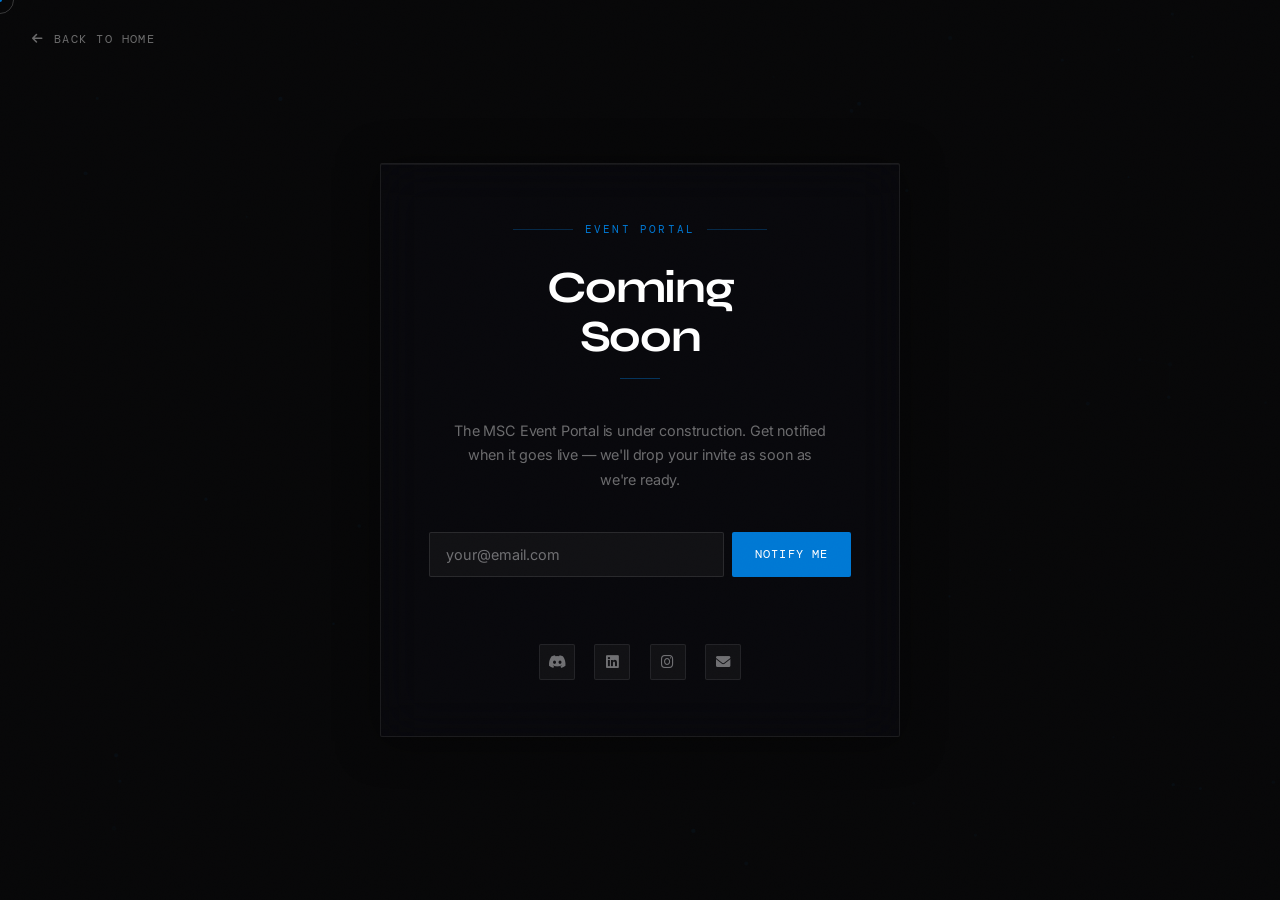
<file: mscsrmap-main/event-portal.html>
<!DOCTYPE html>
<html lang="en">

<head>
  <meta charset="UTF-8" />
  <meta name="viewport" content="width=device-width, initial-scale=1.0" />
  <meta name="description" content="MSC SRMAP Event Portal - Coming Soon" />
  <title>Event Portal - Microsoft Student Community</title>

  <link rel="preconnect" href="https://fonts.googleapis.com" crossorigin />
  <link rel="preconnect" href="https://fonts.gstatic.com" crossorigin />
  <link rel="preconnect" href="https://cdnjs.cloudflare.com" crossorigin />

  <link rel="stylesheet" href="styles.css" />
  <link
    href="https://fonts.googleapis.com/css2?family=Syne:wght@700;800&family=DM+Mono:ital,wght@0,400;0,500;1,400&family=Inter:wght@300;400;500&family=Instrument+Serif:ital@0;1&display=swap"
    rel="stylesheet" />
  <link rel="stylesheet" href="https://cdnjs.cloudflare.com/ajax/libs/font-awesome/6.0.0/css/all.min.css"
    crossorigin="anonymous" referrerpolicy="no-referrer" />

  <style>
    /* ====== EVENT PORTAL — PREMIUM COMING SOON ====== */
    .ep-canvas {
      position: fixed;
      inset: 0;
      z-index: 0;
      pointer-events: none;
    }

    .ep-wrap {
      position: relative;
      z-index: 2;
      min-height: 100vh;
      display: flex;
      flex-direction: column;
      align-items: center;
      justify-content: center;
      padding: 2rem;
      gap: 2rem;
    }

    .ep-back {
      position: fixed;
      top: 1.8rem;
      left: 2rem;
      display: flex;
      align-items: center;
      gap: 0.6rem;
      font-family: var(--font-m);
      font-size: 0.75rem;
      letter-spacing: 0.12em;
      text-transform: uppercase;
      color: var(--w40);
      text-decoration: none;
      transition: color 0.25s ease;
      z-index: 10;
    }

    .ep-back:hover {
      color: var(--w100);
    }

    .ep-card {
      background: rgba(10, 10, 15, 0.55);
      backdrop-filter: blur(24px) saturate(160%);
      -webkit-backdrop-filter: blur(24px) saturate(160%);
      border: 1px solid rgba(255, 255, 255, 0.08);
      box-shadow: inset 0 1px 0 rgba(255, 255, 255, 0.05), 0 4px 40px rgba(0, 0, 0, 0.5);
      border-radius: 2px;
      padding: 3.5rem 3rem;
      max-width: 520px;
      width: 100%;
      text-align: center;
    }

    .ep-eyebrow {
      font-family: var(--font-m);
      font-size: 0.7rem;
      letter-spacing: 0.2em;
      text-transform: uppercase;
      color: var(--blue);
      margin-bottom: 1.5rem;
      display: flex;
      align-items: center;
      justify-content: center;
      gap: 0.75rem;
    }

    .ep-eyebrow::before,
    .ep-eyebrow::after {
      content: '';
      flex: 1;
      height: 1px;
      background: rgba(0, 120, 212, 0.3);
      max-width: 60px;
    }

    .ep-heading {
      font-family: var(--font-d);
      font-size: 2.8rem;
      font-weight: 700;
      color: var(--w100);
      line-height: 1.1;
      letter-spacing: -0.03em;
      margin-bottom: 1rem;
    }

    .ep-sub {
      font-size: 0.9rem;
      color: var(--w40);
      line-height: 1.7;
      max-width: 380px;
      margin: 0 auto 2.5rem;
    }

    .ep-divider {
      width: 40px;
      height: 1px;
      background: var(--blue);
      margin: 0 auto 2.5rem;
      opacity: 0.4;
    }

    .ep-notify-form {
      display: flex;
      gap: 0.5rem;
    }

    .ep-notify-form input[type="email"] {
      flex: 1;
      background: rgba(255, 255, 255, 0.04);
      border: 1px solid rgba(255, 255, 255, 0.1);
      color: var(--w100);
      font-family: var(--font-b);
      font-size: 0.9rem;
      padding: 0.8rem 1rem;
      border-radius: 2px;
      outline: none;
      transition: border-color 0.25s ease, background 0.25s ease;
    }

    .ep-notify-form input[type="email"]::placeholder {
      color: var(--w40);
    }

    .ep-notify-form input[type="email"]:focus {
      border-color: rgba(0, 120, 212, 0.5);
      background: rgba(0, 120, 212, 0.04);
    }

    .ep-notify-btn {
      background: var(--blue);
      color: #fff;
      border: none;
      padding: 0.8rem 1.4rem;
      font-family: var(--font-m);
      font-size: 0.75rem;
      letter-spacing: 0.1em;
      text-transform: uppercase;
      cursor: pointer;
      border-radius: 2px;
      transition: all 0.25s var(--ease);
      white-space: nowrap;
    }

    .ep-notify-btn:hover {
      background: rgba(0, 120, 212, 0.8);
      transform: translateY(-1px);
      box-shadow: 0 4px 16px rgba(0, 120, 212, 0.35);
    }

    .ep-status {
      font-family: var(--font-m);
      font-size: 0.75rem;
      margin-top: 0.8rem;
      min-height: 1.2em;
      color: var(--w40);
      text-align: center;
      transition: color 0.3s ease;
    }

    .ep-status.success {
      color: #22c55e;
    }

    .ep-status.error {
      color: #ef4444;
    }

    .ep-social-row {
      display: flex;
      align-items: center;
      justify-content: center;
      gap: 1.2rem;
      margin-top: 2.5rem;
    }

    .ep-social-row a {
      width: 36px;
      height: 36px;
      background: rgba(255, 255, 255, 0.04);
      border: 1px solid rgba(255, 255, 255, 0.08);
      border-radius: 2px;
      display: flex;
      align-items: center;
      justify-content: center;
      color: var(--w40);
      text-decoration: none;
      font-size: 0.9rem;
      transition: all 0.25s ease;
    }

    .ep-social-row a:hover {
      color: var(--w100);
      border-color: rgba(0, 120, 212, 0.5);
      background: rgba(0, 120, 212, 0.06);
    }

    @media (max-width: 600px) {
      .ep-card {
        padding: 2.5rem 1.5rem;
      }

      .ep-heading {
        font-size: 2rem;
      }

      .ep-notify-form {
        flex-direction: column;
      }
    }
  </style>
</head>

<body>
  <div class="c-dot" id="cDot"></div>
  <div class="c-ring" id="cRing"></div>

  <!-- Background Video -->
  <video class="background-video" muted loop playsinline id="bgVideo" preload="metadata">
    <source
      src="https://lkbwunzswqbnoygxtilm.supabase.co/storage/v1/object/public/webpage/Microsoft_Student_Community_Title_Card.mp4"
      type="video/mp4" />
  </video>
  <div class="background-overlay"></div>

  <!-- Particle Canvas -->
  <canvas class="ep-canvas" id="canvas-particles"></canvas>

  <!-- Back Link -->
  <a href="index.html" class="ep-back">
    <i class="fa-solid fa-arrow-left"></i>
    Back to home
  </a>

  <!-- Main Content -->
  <div class="ep-wrap">
    <div class="ep-card">
      <div class="ep-eyebrow">Event Portal</div>

      <h1 class="ep-heading">Coming<br />Soon</h1>
      <div class="ep-divider"></div>

      <p class="ep-sub">
        The MSC Event Portal is under construction. Get notified when it goes live — we'll drop your invite as soon as
        we're ready.
      </p>

      <form class="ep-notify-form" id="ep-notify-form" action="https://api.web3forms.com/submit" method="POST">
        <input type="hidden" name="access_key" value="b3f684a3-2f63-4d19-bb5c-60fe3d278ec2" />
        <input type="hidden" name="subject" value="MSC Event Portal — Notification Signup" />
        <input type="email" name="email" placeholder="your@email.com" required />
        <button type="submit" class="ep-notify-btn">Notify me</button>
      </form>
      <div class="ep-status" id="ep-status"></div>

      <div class="ep-social-row">
        <a href="https://discord.com/invite/wZ55nBhWtJ/" target="_blank" rel="noopener" title="Discord">
          <i class="fab fa-discord"></i>
        </a>
        <a href="https://linkedin.com/company/microsoft-student-community-srm-university/" target="_blank"
          rel="noopener" title="LinkedIn">
          <i class="fab fa-linkedin"></i>
        </a>
        <a href="https://www.instagram.com/msc.srmap/" target="_blank" rel="noopener" title="Instagram">
          <i class="fab fa-instagram"></i>
        </a>
        <a href="mailto:msc.community@srmap.edu.in" title="Email">
          <i class="fa fa-envelope"></i>
        </a>
      </div>
    </div>
  </div>

  <script src="particles.js"></script>
  <script src="script.min.js"></script>
  <script>
    // Init particles
    if (typeof window.initParticleBackground === 'function') {
      window.initParticleBackground('canvas-particles', 'rgba(0, 120, 212, alpha)');
    }

    // Video autoplay
    window.addEventListener('load', () => {
      const v = document.getElementById('bgVideo');
      if (v) { v.muted = true; v.playsInline = true; v.play().catch(() => { }); }
    });

    // Form submission
    const form = document.getElementById('ep-notify-form');
    const status = document.getElementById('ep-status');
    if (form && status) {
      form.addEventListener('submit', async (e) => {
        e.preventDefault();
        const btn = form.querySelector('button[type="submit"]');
        btn.disabled = true;
        btn.textContent = '...';
        try {
          const res = await fetch('https://api.web3forms.com/submit', {
            method: 'POST',
            body: new FormData(form),
          });
          const json = await res.json();
          if (json.success) {
            status.textContent = "You're on the list — we'll be in touch.";
            status.className = 'ep-status success';
            form.reset();
          } else {
            throw new Error();
          }
        } catch {
          status.textContent = "Something went wrong. Try again or join our Discord.";
          status.className = 'ep-status error';
        } finally {
          btn.disabled = false;
          btn.textContent = 'Notify me';
        }
      });
    }
  </script>
</body>

</html>
</file>
<file: mscsrmap-main/styles.css>
/* ===== RESET & BASE ===== */
* {
  margin: 0;
  padding: 0;
  box-sizing: border-box;
}

html {
  scroll-behavior: smooth;
}

:root {
  --bg: #080809;
  --bg-2: #0d0d0f;
  --blue: #0078d4;
  --blue-dim: rgba(0, 120, 212, 0.1);
  --blue-glow: rgba(0, 120, 212, 0.35);
  --blue-soft: rgba(0, 120, 212, 0.08);
  --w100: #ffffff;
  --w95: rgba(255, 255, 255, 0.95);
  --w80: rgba(255, 255, 255, 0.8);
  --w70: rgba(255, 255, 255, 0.7);
  --w45: rgba(255, 255, 255, 0.45);
  --w40: rgba(255, 255, 255, 0.4);
  --w20: rgba(255, 255, 255, 0.2);
  --w15: rgba(255, 255, 255, 0.15);
  --w10: rgba(255, 255, 255, 0.1);
  --w06: rgba(255, 255, 255, 0.06);
  --w04: rgba(255, 255, 255, 0.04);
  --w02: rgba(255, 255, 255, 0.02);
  --w01: rgba(255, 255, 255, 0.01);
  --border: rgba(255, 255, 255, 0.08);
  --glass-bg: rgba(255, 255, 255, 0.01);
  --glass-border-top: rgba(255, 255, 255, 0.45);
  --glass-border-mid: rgba(255, 255, 255, 0.15);
  --font-d: "Syne", sans-serif;
  --font-s: "Instrument Serif", serif;
  --font-m: "DM Mono", monospace;
  --font-b: "Inter", sans-serif;
  --ease: cubic-bezier(0.16, 1, 0.3, 1);
  --ease-io: cubic-bezier(0.45, 0, 0.55, 1);
}

body {
  font-family: var(--font-b);
  background: var(--bg);
  color: var(--w70);
  line-height: 1.7;
  overflow-x: hidden;
  position: relative;
  animation: pageIn 0.4s var(--ease) both;
  -webkit-font-smoothing: antialiased;
  -moz-osx-font-smoothing: grayscale;
  letter-spacing: -0.01em;
}

/* ===== SELECTION STYLING ===== */
::selection {
  background: var(--w100);
  color: #000;
}

::-moz-selection {
  background: var(--w100);
  color: #000;
}

body::after {
  content: "";
  position: fixed;
  inset: -50%;
  width: 200%;
  height: 200%;
  background-image: url("data:image/svg+xml,%3Csvg xmlns='http://www.w3.org/2000/svg' width='300' height='300'%3E%3Cfilter id='n'%3E%3CfeTurbulence type='fractalNoise' baseFrequency='0.75' numOctaves='4' stitchTiles='stitch'/%3E%3C/filter%3E%3Crect width='300' height='300' filter='url(%23n)' opacity='1'/%3E%3C/svg%3E");
  background-repeat: repeat;
  background-size: 300px 300px;
  opacity: 0.028;
  pointer-events: none;
  z-index: 99990;
  mix-blend-mode: overlay;
  animation: grainShift 0.8s steps(1) infinite;
}

@keyframes grainShift {
  0% {
    transform: translate(0, 0);
  }

  10% {
    transform: translate(-3%, -4%);
  }

  20% {
    transform: translate(5%, 2%);
  }

  30% {
    transform: translate(-2%, 6%);
  }

  40% {
    transform: translate(4%, -3%);
  }

  50% {
    transform: translate(-5%, 1%);
  }

  60% {
    transform: translate(3%, 5%);
  }

  70% {
    transform: translate(-4%, -2%);
  }

  80% {
    transform: translate(2%, -5%);
  }

  90% {
    transform: translate(-3%, 3%);
  }

  100% {
    transform: translate(0, 0);
  }
}

@keyframes pageIn {
  from {
    opacity: 0;
  }

  to {
    opacity: 1;
  }
}

/* ===== LIQUID GLASS UTILITY ===== */
.liquid-glass {
  background: var(--glass-bg);
  background-blend-mode: luminosity;
  backdrop-filter: blur(4px);
  -webkit-backdrop-filter: blur(4px);
  border: none;
  box-shadow: inset 0 1px 1px rgba(255, 255, 255, 0.1);
  position: relative;
  overflow: hidden;
}

.liquid-glass::before {
  content: '';
  position: absolute;
  inset: 0;
  padding: 1.4px;
  background: linear-gradient(180deg,
      var(--glass-border-top) 0%,
      var(--glass-border-mid) 20%,
      transparent 40%,
      transparent 60%,
      var(--glass-border-mid) 80%,
      var(--glass-border-top) 100%);
  border-radius: inherit;
  -webkit-mask: linear-gradient(#fff 0 0) content-box, linear-gradient(#fff 0 0);
  -webkit-mask-composite: xor;
  mask: linear-gradient(#fff 0 0) content-box, linear-gradient(#fff 0 0);
  mask-composite: exclude;
  pointer-events: none;
  z-index: 1;
}

.glass-pill {
  background: rgba(255, 255, 255, 0.04);
  backdrop-filter: blur(16px) saturate(180%);
  -webkit-backdrop-filter: blur(16px) saturate(180%);
  border-radius: 9999px;
  border: 1px solid var(--w10);
}

/* ===== PREMIUM GLASS UTILITY ===== */
.premium-glass {
  background: rgba(10, 10, 15, 0.55);
  backdrop-filter: blur(20px) saturate(160%);
  -webkit-backdrop-filter: blur(20px) saturate(160%);
  border: 1px solid rgba(255, 255, 255, 0.08);
  box-shadow: inset 0 1px 0 rgba(255, 255, 255, 0.05), 0 4px 24px rgba(0, 0, 0, 0.4);
}

/* ===== GLOW CARD RADIANT BORDER ===== */
.glow-card {
  position: relative;
}

.glow-card::before {
  content: '';
  position: absolute;
  inset: -1px;
  border-radius: inherit;
  padding: 1px;
  background: radial-gradient(350px circle at var(--mouse-x, 50%) var(--mouse-y, 50%),
      rgba(0, 120, 212, 0.25),
      transparent 60%);
  -webkit-mask: linear-gradient(#fff 0 0) content-box, linear-gradient(#fff 0 0);
  -webkit-mask-composite: xor;
  mask: linear-gradient(#fff 0 0) content-box, linear-gradient(#fff 0 0);
  mask-composite: exclude;
  pointer-events: none;
  z-index: 2;
  opacity: 0;
  transition: opacity 0.3s ease;
}

.glow-card:hover::before {
  opacity: 1;
}

@keyframes logoPulse {
  0% {
    transform: scale(0.98);
    opacity: 0.75;
  }

  50% {
    transform: scale(1.05);
    opacity: 1;
  }

  100% {
    transform: scale(0.98);
    opacity: 0.75;
  }
}

/* ===== LOADING SCREEN — RADIANCE PRELOADER ===== */
.loading-screen {
  position: fixed;
  inset: 0;
  z-index: 99999;
  display: flex;
  align-items: center;
  justify-content: center;
  background: #000;
  overflow: hidden;
  transition: opacity 0.6s cubic-bezier(0.16, 1, 0.3, 1);
}

html.skip-loader .loading-screen {
  display: none !important;
}

.loading-screen.exit {
  opacity: 0;
  pointer-events: none;
}

/* ---- Ambient glow field ---- */
.loader-glow-field {
  position: absolute;
  width: 500px;
  height: 500px;
  border-radius: 50%;
  background: radial-gradient(circle, rgba(0, 120, 212, 0.18) 0%, rgba(0, 120, 212, 0.04) 40%, transparent 70%);
  top: 50%;
  left: 50%;
  transform: translate(-50%, -50%) scale(0.8);
  animation: glowPulse 3s ease-in-out infinite alternate;
  pointer-events: none;
  z-index: 0;
}

.loading-screen.exit .loader-glow-field {
  transform: translate(-50%, -50%) scale(2.5);
  opacity: 0;
  transition: all 0.8s cubic-bezier(0.16, 1, 0.3, 1);
}

@keyframes glowPulse {
  0% {
    transform: translate(-50%, -50%) scale(0.8);
    opacity: 0.6;
  }

  100% {
    transform: translate(-50%, -50%) scale(1.15);
    opacity: 1;
  }
}

/* ---- Floating ambient particles ---- */
.loader-particles {
  position: absolute;
  inset: 0;
  z-index: 1;
  pointer-events: none;
  overflow: hidden;
}

.loader-particles span {
  position: absolute;
  width: 3px;
  height: 3px;
  border-radius: 50%;
  background: rgba(0, 120, 212, 0.5);
  box-shadow: 0 0 6px rgba(0, 120, 212, 0.3);
  animation: particleDrift linear infinite;
}

.loader-particles span:nth-child(1) {
  left: 15%;
  top: 80%;
  animation-duration: 6s;
  animation-delay: 0s;
  width: 2px;
  height: 2px;
}

.loader-particles span:nth-child(2) {
  left: 30%;
  top: 90%;
  animation-duration: 8s;
  animation-delay: 0.5s;
}

.loader-particles span:nth-child(3) {
  left: 50%;
  top: 85%;
  animation-duration: 7s;
  animation-delay: 1s;
  width: 4px;
  height: 4px;
  opacity: 0.4;
}

.loader-particles span:nth-child(4) {
  left: 70%;
  top: 95%;
  animation-duration: 9s;
  animation-delay: 0.3s;
  width: 2px;
  height: 2px;
}

.loader-particles span:nth-child(5) {
  left: 85%;
  top: 88%;
  animation-duration: 6.5s;
  animation-delay: 1.5s;
}

.loader-particles span:nth-child(6) {
  left: 40%;
  top: 92%;
  animation-duration: 7.5s;
  animation-delay: 0.8s;
  width: 2px;
  height: 2px;
}

.loader-particles span:nth-child(7) {
  left: 60%;
  top: 82%;
  animation-duration: 8.5s;
  animation-delay: 0.2s;
  opacity: 0.3;
}

.loader-particles span:nth-child(8) {
  left: 22%;
  top: 75%;
  animation-duration: 10s;
  animation-delay: 1.2s;
  width: 2px;
  height: 2px;
}

@keyframes particleDrift {
  0% {
    transform: translateY(0) translateX(0);
    opacity: 0;
  }

  10% {
    opacity: 1;
  }

  90% {
    opacity: 1;
  }

  100% {
    transform: translateY(-100vh) translateX(20px);
    opacity: 0;
  }
}

/* ---- Central content ---- */
.loading-content {
  position: relative;
  z-index: 2;
  display: flex;
  flex-direction: column;
  align-items: center;
}

/* ---- SVG circular progress ring ---- */
.loader-ring-wrap {
  position: absolute;
  width: 180px;
  height: 180px;
  top: 50%;
  left: 50%;
  transform: translate(-50%, -50%);
  margin-top: -30px;
  pointer-events: none;
}

.loader-ring-svg {
  width: 100%;
  height: 100%;
  transform: rotate(-90deg);
}

.loader-ring-track {
  fill: none;
  stroke: rgba(255, 255, 255, 0.04);
  stroke-width: 1.5;
}

.loader-ring-fill {
  fill: none;
  stroke: var(--blue);
  stroke-width: 2;
  stroke-linecap: round;
  stroke-dasharray: 553;
  stroke-dashoffset: 553;
  transition: stroke-dashoffset 0.08s linear;
  filter: drop-shadow(0 0 6px rgba(0, 120, 212, 0.5));
}

.loading-screen.exit .loader-ring-wrap {
  transform: translate(-50%, -50%) scale(1.6);
  opacity: 0;
  transition: all 0.7s cubic-bezier(0.16, 1, 0.3, 1);
}

/* ---- Logo ---- */
.loading-logo-wrap {
  display: flex;
  align-items: center;
  justify-content: center;
  margin-bottom: 2.5rem;
}

.loading-logo-img {
  height: 90px;
  width: auto;
  object-fit: contain;
  opacity: 0;
  filter: blur(16px);
  transform: scale(0.85);
  animation: logoRadiance 1.2s cubic-bezier(0.16, 1, 0.3, 1) 0.15s forwards;
}

.loading-screen.exit .loading-logo-img {
  transform: scale(1.3);
  opacity: 0;
  filter: blur(4px);
  transition: all 0.5s cubic-bezier(0.16, 1, 0.3, 1);
}

@keyframes logoRadiance {
  0% {
    opacity: 0;
    filter: blur(16px) drop-shadow(0 0 30px rgba(0, 120, 212, 0.6));
    transform: scale(0.85);
  }

  50% {
    opacity: 1;
    filter: blur(2px) drop-shadow(0 0 24px rgba(0, 120, 212, 0.5));
  }

  100% {
    opacity: 1;
    filter: blur(0px) drop-shadow(0 0 16px rgba(0, 120, 212, 0.3));
    transform: scale(1);
  }
}

/* ---- Brand text ---- */
.loader-text-group {
  display: flex;
  flex-direction: column;
  align-items: center;
  gap: 6px;
}

.loader-brand-line {
  font-family: var(--font-m);
  font-size: 0.65rem;
  letter-spacing: 0.28em;
  text-transform: uppercase;
  color: rgba(255, 255, 255, 0.5);
  opacity: 0;
  transform: translateY(8px);
  animation: fadeUpIn 0.7s var(--ease) 0.6s both;
}

.loader-chapter-line {
  font-family: var(--font-m);
  font-size: 0.55rem;
  letter-spacing: 0.22em;
  text-transform: uppercase;
  color: rgba(0, 120, 212, 0.6);
  opacity: 0;
  transform: translateY(8px);
  animation: fadeUpIn 0.7s var(--ease) 0.85s both;
}

.loading-screen.exit .loader-text-group {
  opacity: 0;
  transform: translateY(-8px);
  transition: all 0.4s ease;
}

/* ===== BACKGROUND ===== */
.background-video {
  position: fixed;
  top: 0;
  left: 0;
  right: 0;
  bottom: 0;
  width: 100vw;
  height: 100vh;
  object-fit: cover;
  z-index: -2;
  opacity: 0.4;
  filter: grayscale(100%) brightness(0.6) blur(8px);
  display: block;
  max-width: 100vw;
  max-height: 100vh;
  pointer-events: none;
}

.background-overlay {
  position: fixed;
  inset: 0;
  background: rgba(8, 8, 9, 0.82);
  z-index: -1;
}

/* Particle Background Canvas (global — page-specific CSS may override z-index) */
#canvas-particles {
  position: fixed;
  inset: 0;
  width: 100vw;
  height: 100vh;
  z-index: -3;
  pointer-events: none;
}

body.events-page .background-overlay,
body.team-page .background-overlay,
body.board-page .background-overlay {
  background: rgba(8, 8, 9, 0.92) !important;
}

body.events-page .events,
body.team-page .team,
body.board-page .board {
  padding-top: 140px;
}

/* ===== CONTAINER ===== */
.container {
  max-width: 1000px;
  margin: 0 auto;
  padding: 0 24px;
}

/* ===== NAVIGATION ===== */
.navbar {
  position: fixed;
  top: 24px;
  left: 50%;
  transform: translateX(-50%);
  width: max-content;
  max-width: 90vw;
  z-index: 2000;
  padding: 0;
  transition: box-shadow 0.4s ease, background 0.4s ease;
  border-radius: 100px;
  animation: navSlideIn 0.8s var(--ease) forwards;
  opacity: 0;
}

@keyframes navSlideIn {
  from {
    opacity: 0;
    transform: translate(-50%, -20px);
  }

  to {
    opacity: 1;
    transform: translate(-50%, 0);
  }
}

.nav-container {
  display: flex;
  align-items: center;
  justify-content: space-between;
  height: 56px;
  padding: 0 16px 0 24px;
  gap: 3rem;
}

.nav-logo-link {
  display: flex;
  align-items: center;
  text-decoration: none;
  flex-shrink: 0;
}

.nav-logo-img {
  height: 28px;
  width: auto;
  object-fit: contain;
  filter: drop-shadow(0 0 8px rgba(0, 120, 212, 0.2));
  transition: filter 0.3s ease, transform 0.3s ease;
}

.nav-logo-link:hover .nav-logo-img {
  filter: drop-shadow(0 0 14px rgba(0, 120, 212, 0.4));
  transform: scale(1.05);
}

/* Desktop menu */
.nav-menu {
  display: flex;
  list-style: none;
  gap: 0.25rem;
  align-items: center;
  margin: 0;
  padding: 0;
}

.nav-link {
  font-family: var(--font-b);
  font-size: 0.75rem;
  font-weight: 500;
  letter-spacing: 0.04em;
  color: var(--w70);
  text-decoration: none;
  text-transform: capitalize;
  padding: 8px 16px;
  border-radius: 100px;
  transition: all 0.3s ease;
  position: relative;
  white-space: nowrap;
}

.nav-link:hover {
  background: rgba(255, 255, 255, 0.05);
  color: var(--w100);
}

.nav-link.active {
  background: rgba(255, 255, 255, 0.1);
  color: var(--w100);
}

/* Login button */
.nav-login-btn {
  position: relative;
  display: inline-flex;
  align-items: center;
  justify-content: center;
  gap: 8px;
  min-height: 36px;
  padding: 8px 14px 8px 16px;
  border-radius: 100px;
  color: var(--w100);
  text-decoration: none;
  font-family: var(--font-m);
  font-size: 0.66rem;
  font-weight: 500;
  letter-spacing: 0.12em;
  text-transform: uppercase;
  background:
    linear-gradient(135deg, rgba(0, 120, 212, 0.95), rgba(255, 255, 255, 0.14)),
    rgba(255, 255, 255, 0.06);
  border: 1px solid rgba(255, 255, 255, 0.2);
  box-shadow: 0 0 18px rgba(0, 120, 212, 0.22), inset 0 1px 0 rgba(255, 255, 255, 0.25);
  overflow: hidden;
  transition: transform 0.3s var(--ease), box-shadow 0.3s ease, border-color 0.3s ease;
  white-space: nowrap;
  flex-shrink: 0;
}

.nav-login-btn::before {
  content: "";
  position: absolute;
  inset: 1px;
  border-radius: inherit;
  background: linear-gradient(90deg, transparent, rgba(255, 255, 255, 0.22), transparent);
  transform: translateX(-115%);
  transition: transform 0.55s var(--ease);
}

.nav-login-btn span,
.nav-login-btn i {
  position: relative;
  z-index: 1;
}

.nav-login-btn i {
  font-size: 0.72rem;
}

.nav-login-btn:hover {
  transform: translateY(-1px);
  border-color: rgba(255, 255, 255, 0.38);
  box-shadow: 0 0 24px rgba(0, 120, 212, 0.34), inset 0 1px 0 rgba(255, 255, 255, 0.32);
}

.nav-login-btn:hover::before {
  transform: translateX(115%);
}

/* ── HAMBURGER BUTTON ── */
.hamburger {
  display: none;
  flex-direction: column;
  justify-content: center;
  align-items: center;
  cursor: pointer;
  width: 40px;
  height: 40px;
  border-radius: 10px;
  background: rgba(255, 255, 255, 0.04);
  border: 1px solid rgba(255, 255, 255, 0.08);
  gap: 5px;
  z-index: 2001;
  flex-shrink: 0;
  transition: background 0.3s ease, border-color 0.3s ease;
}

.hamburger:hover {
  background: rgba(255, 255, 255, 0.08);
  border-color: rgba(255, 255, 255, 0.14);
}

.hamburger span {
  width: 18px;
  height: 2px;
  background: rgba(255, 255, 255, 0.7);
  border-radius: 2px;
  transition: transform 0.35s cubic-bezier(0.16, 1, 0.3, 1), opacity 0.25s ease, width 0.3s ease;
  display: block;
}

.hamburger.active {
  background: rgba(0, 120, 212, 0.15);
  border-color: rgba(0, 120, 212, 0.3);
}

.hamburger.active span {
  background: #fff;
}

.hamburger.active span:nth-child(1) {
  transform: translateY(7px) rotate(45deg);
}

.hamburger.active span:nth-child(2) {
  opacity: 0;
  width: 0;
}

.hamburger.active span:nth-child(3) {
  transform: translateY(-7px) rotate(-45deg);
}

/* ── MOBILE DROPDOWN OVERLAY ── */
/* This is position:fixed relative to viewport — no parent can clip it */
.nav-mobile-overlay {
  position: fixed;
  top: 88px;
  left: 12px;
  right: 12px;
  background: rgba(8, 8, 10, 0.96);
  backdrop-filter: blur(24px);
  -webkit-backdrop-filter: blur(24px);
  border: 1px solid rgba(255, 255, 255, 0.1);
  border-radius: 20px;
  box-shadow: 0 32px 80px rgba(0, 0, 0, 0.8), 0 0 0 1px rgba(255, 255, 255, 0.04);
  z-index: 1999;
  opacity: 0;
  visibility: hidden;
  transform: translateY(-10px) scale(0.98);
  transition: opacity 0.3s ease, transform 0.3s cubic-bezier(0.16, 1, 0.3, 1), visibility 0.3s ease;
  display: none;
  flex-direction: column;
  overflow: hidden;
}

.nav-mobile-overlay.open {
  opacity: 1;
  visibility: visible;
  transform: translateY(0) scale(1);
}


@keyframes navSlideIn {
  from {
    opacity: 0;
    transform: translate(-50%, -20px);
  }

  to {
    opacity: 1;
    transform: translate(-50%, 0);
  }
}

.nav-container {
  display: flex;
  align-items: center;
  justify-content: space-between;
  height: 56px;
  padding: 0 16px 0 24px;
  gap: 3rem;
}

.nav-logo-link {
  display: flex;
  align-items: center;
  text-decoration: none;
}

.nav-logo-img {
  height: 28px;
  width: auto;
  object-fit: contain;
  filter: drop-shadow(0 0 8px rgba(0, 120, 212, 0.2));
  transition: filter 0.3s ease, transform 0.3s ease;
}

.nav-logo-link:hover .nav-logo-img {
  filter: drop-shadow(0 0 14px rgba(0, 120, 212, 0.4));
  transform: scale(1.05);
}

.nav-menu {
  display: flex;
  list-style: none;
  gap: 0.25rem;
  align-items: center;
}

.nav-link {
  font-family: var(--font-b);
  font-size: 0.75rem;
  font-weight: 500;
  letter-spacing: 0.04em;
  color: var(--w70);
  text-decoration: none;
  text-transform: capitalize;
  padding: 8px 16px;
  border-radius: 100px;
  transition: all 0.3s ease;
  position: relative;
}

.nav-link:hover {
  background: rgba(255, 255, 255, 0.05);
  color: var(--w100);
}

.nav-link.active {
  background: rgba(255, 255, 255, 0.1);
  color: var(--w100);
}

.nav-login-btn {
  position: relative;
  display: inline-flex;
  align-items: center;
  justify-content: center;
  gap: 8px;
  min-height: 36px;
  padding: 8px 14px 8px 16px;
  border-radius: 100px;
  color: var(--w100);
  text-decoration: none;
  font-family: var(--font-m);
  font-size: 0.66rem;
  font-weight: 500;
  letter-spacing: 0.12em;
  text-transform: uppercase;
  background:
    linear-gradient(135deg, rgba(0, 120, 212, 0.95), rgba(255, 255, 255, 0.14)),
    rgba(255, 255, 255, 0.06);
  border: 1px solid rgba(255, 255, 255, 0.2);
  box-shadow: 0 0 18px rgba(0, 120, 212, 0.22), inset 0 1px 0 rgba(255, 255, 255, 0.25);
  overflow: hidden;
  transition: transform 0.3s var(--ease), box-shadow 0.3s ease, border-color 0.3s ease;
}

.nav-login-btn::before {
  content: "";
  position: absolute;
  inset: 1px;
  border-radius: inherit;
  background: linear-gradient(90deg, transparent, rgba(255, 255, 255, 0.22), transparent);
  transform: translateX(-115%);
  transition: transform 0.55s var(--ease);
}

.nav-login-btn span,
.nav-login-btn i {
  position: relative;
  z-index: 1;
}

.nav-login-btn i {
  font-size: 0.72rem;
}

.nav-login-btn:hover {
  transform: translateY(-1px);
  border-color: rgba(255, 255, 255, 0.38);
  box-shadow: 0 0 24px rgba(0, 120, 212, 0.34), inset 0 1px 0 rgba(255, 255, 255, 0.32);
}

.nav-login-btn:hover::before {
  transform: translateX(115%);
}

/* Hamburger */
.hamburger {
  display: none;
  flex-direction: column;
  justify-content: center;
  cursor: pointer;
  padding: 8px;
  gap: 5px;
  z-index: 1001;
  background: none;
  border: none;
}

.hamburger span {
  width: 22px;
  height: 2px;
  background: var(--w70);
  border-radius: 2px;
  transition: transform 0.35s ease, opacity 0.25s ease, background 0.3s ease;
  display: block;
}

.hamburger:hover span {
  background: var(--w100);
}

.hamburger.active span:nth-child(1) {
  transform: translateY(7px) rotate(45deg);
}

.hamburger.active span:nth-child(2) {
  opacity: 0;
  transform: scaleX(0);
}

.hamburger.active span:nth-child(3) {
  transform: translateY(-7px) rotate(-45deg);
}

/* ===== CHECKPOINT NAV ===== */
.checkpoint-nav {
  position: fixed;
  right: 1.75rem;
  top: 50%;
  transform: translateY(-50%);
  display: flex;
  flex-direction: column;
  gap: 8px;
  z-index: 100;
  align-items: flex-end;
}

.checkpoint-dot {
  display: block;
  height: 1px;
  width: 16px;
  background: var(--w20);
  text-decoration: none;
  transition:
    width 0.35s var(--ease),
    background 0.3s ease;
}

.checkpoint-dot:hover {
  width: 22px;
  background: var(--w40);
}

.checkpoint-dot.active {
  width: 28px;
  background: var(--blue);
}

@media (max-width: 900px) {
  .checkpoint-nav {
    display: none;
  }
}

/* ===== CUSTOM CURSOR ===== */
@media (hover: hover) and (pointer: fine) {

  /* Hide native cursor only when JS has initialized the custom cursor */
  body.has-custom-cursor * {
    cursor: none !important;
  }

  .c-dot {
    position: fixed;
    width: 4px;
    height: 4px;
    background: var(--blue);
    border-radius: 50%;
    pointer-events: none;
    z-index: 999999;
    left: 0;
    top: 0;
    transform: translate(-50%, -50%);
    will-change: left, top;
    transition:
      width 0.2s var(--ease),
      height 0.2s var(--ease),
      opacity 0.3s;
  }

  .c-ring {
    position: fixed;
    width: 28px;
    height: 28px;
    border: 1px solid var(--w20);
    border-radius: 50%;
    pointer-events: none;
    z-index: 999998;
    left: 0;
    top: 0;
    transform: translate(-50%, -50%);
    will-change: left, top;
    transition:
      width 0.3s var(--ease),
      height 0.3s var(--ease),
      border-color 0.3s ease,
      opacity 0.3s;
  }

  .c-dot.h {
    width: 6px;
    height: 6px;
  }

  .c-ring.h {
    width: 40px;
    height: 40px;
    border-color: var(--blue-glow);
  }
}

/* ===== SCROLL REVEAL ===== */
.reveal {
  opacity: 0;
  transform: translateY(20px);
  transition:
    opacity 0.75s var(--ease),
    transform 0.75s var(--ease);
}

.reveal.in {
  opacity: 1;
  transform: none;
}

.reveal-d1 {
  transition-delay: 0.08s;
}

.reveal-d2 {
  transition-delay: 0.16s;
}

.reveal-d3 {
  transition-delay: 0.24s;
}

.reveal-d4 {
  transition-delay: 0.32s;
}

/* ===== HERO V2 — LINEAR x CUBERTO BESPOKE DESIGN ===== */
.hero.hero-pro {
  position: relative;
  min-height: 100vh;
  display: flex;
  align-items: center;
  justify-content: center;
  padding: 140px 24px 80px;
  z-index: 2;
}

.hero-pro .hero-container {
  max-width: 1280px;
  width: 100%;
  margin: 0 auto;
  display: grid;
  grid-template-columns: 1.15fr 0.85fr;
  gap: 4rem;
  align-items: center;
}

@media (max-width: 1024px) {
  .hero-pro .hero-container {
    grid-template-columns: 1fr;
    gap: 3rem;
    text-align: center;
  }
}

.hero-pro .hero-content-left {
  display: flex;
  flex-direction: column;
  align-items: flex-start;
}

@media (max-width: 1024px) {
  .hero-pro .hero-content-left {
    align-items: center;
  }
}

/* Eyebrow Status Pill */
.hero-status-pill {
  display: inline-flex;
  align-items: center;
  gap: 0.6rem;
  padding: 0.4rem 1.1rem;
  background: rgba(10, 10, 15, 0.6);
  border: 1px solid rgba(255, 255, 255, 0.1);
  border-radius: 9999px;
  backdrop-filter: blur(12px);
  -webkit-backdrop-filter: blur(12px);
  box-shadow: inset 0 1px 0 rgba(255, 255, 255, 0.08);
  margin-bottom: 2rem;
  animation: fadeUpIn 0.8s var(--ease) 0.1s both;
}

.live-beacon {
  width: 8px;
  height: 8px;
  border-radius: 50%;
  background: #22c55e;
  box-shadow: 0 0 10px rgba(34, 197, 94, 0.8);
  position: relative;
}

.live-beacon::after {
  content: '';
  position: absolute;
  inset: -3px;
  border-radius: 50%;
  border: 1px solid #22c55e;
  animation: beaconPulse 2s cubic-bezier(0.16, 1, 0.3, 1) infinite;
}

@keyframes beaconPulse {
  0% {
    transform: scale(0.8);
    opacity: 1;
  }

  100% {
    transform: scale(2.2);
    opacity: 0;
  }
}

.hero-status-text {
  font-family: var(--font-m);
  font-size: 0.68rem;
  letter-spacing: 0.18em;
  text-transform: uppercase;
  color: var(--w80);
}

/* Main Display Title */
.hero-title-v2 {
  font-family: var(--font-d);
  font-size: clamp(2.6rem, 5vw, 4.5rem);
  font-weight: 800;
  line-height: 1.08;
  letter-spacing: -0.03em;
  color: var(--w100);
  margin-bottom: 1.75rem;
  animation: fadeUpIn 0.9s var(--ease) 0.2s both;
}

.hero-italic-highlight {
  font-family: var(--font-s);
  font-style: italic;
  font-weight: 400;
  background: linear-gradient(135deg, #ffffff 20%, var(--blue) 100%);
  -webkit-background-clip: text;
  background-clip: text;
  color: transparent;
  padding-right: 0.15em;
}

.hero-desc-v2 {
  font-size: 1.05rem;
  line-height: 1.75;
  color: var(--w70);
  max-width: 560px;
  font-weight: 300;
  margin-bottom: 2.5rem;
  animation: fadeUpIn 1s var(--ease) 0.3s both;
}

/* Dual CTAs */
.hero-cta-group {
  display: flex;
  align-items: center;
  gap: 1rem;
  flex-wrap: wrap;
  animation: fadeUpIn 1s var(--ease) 0.4s both;
}

@media (max-width: 1024px) {
  .hero-cta-group {
    justify-content: center;
  }
}

.hero-btn-primary {
  display: inline-flex;
  align-items: center;
  gap: 0.75rem;
  padding: 0.9rem 2rem;
  font-family: var(--font-b);
  font-size: 0.88rem;
  font-weight: 500;
  color: #ffffff;
  background: var(--blue);
  border: 1px solid rgba(255, 255, 255, 0.2);
  border-radius: 9999px;
  text-decoration: none;
  box-shadow: 0 8px 24px rgba(0, 120, 212, 0.4), inset 0 1px 0 rgba(255, 255, 255, 0.3);
  transition: all 0.3s var(--ease);
}

.hero-btn-primary:hover {
  background: rgba(0, 120, 212, 0.85);
  transform: translateY(-2px);
  box-shadow: 0 12px 32px rgba(0, 120, 212, 0.55), inset 0 1px 0 rgba(255, 255, 255, 0.4);
}

.hero-btn-primary .btn-arrow {
  transition: transform 0.3s ease;
}

.hero-btn-primary:hover .btn-arrow {
  transform: translateX(4px);
}

.hero-btn-secondary {
  display: inline-flex;
  align-items: center;
  gap: 0.6rem;
  padding: 0.9rem 1.8rem;
  font-family: var(--font-b);
  font-size: 0.88rem;
  font-weight: 500;
  color: var(--w80);
  background: rgba(255, 255, 255, 0.03);
  border: 1px solid rgba(255, 255, 255, 0.1);
  border-radius: 9999px;
  text-decoration: none;
  backdrop-filter: blur(8px);
  transition: all 0.3s ease;
}

.hero-btn-secondary:hover {
  color: var(--w100);
  background: rgba(255, 255, 255, 0.08);
  border-color: rgba(255, 255, 255, 0.25);
}

/* Right Side Live Telemetry Console (Linear style) */
.hero-console-card {
  background: rgba(10, 10, 15, 0.55);
  backdrop-filter: blur(24px) saturate(160%);
  -webkit-backdrop-filter: blur(24px) saturate(160%);
  border: 1px solid rgba(255, 255, 255, 0.08);
  border-radius: 14px;
  box-shadow: 0 24px 60px rgba(0, 0, 0, 0.5), inset 0 1px 0 rgba(255, 255, 255, 0.06);
  overflow: hidden;
  position: relative;
  animation: fadeUpIn 1s var(--ease) 0.5s both;
}

.console-header-bar {
  padding: 12px 18px;
  background: rgba(255, 255, 255, 0.02);
  border-bottom: 1px solid rgba(255, 255, 255, 0.06);
  display: flex;
  align-items: center;
  justify-content: space-between;
}

.console-dots-group {
  display: flex;
  gap: 6px;
}

.console-mac-dot {
  width: 9px;
  height: 9px;
  border-radius: 50%;
}

.console-mac-dot.red {
  background: #ff5f56;
}

.console-mac-dot.yellow {
  background: #ffbd2e;
}

.console-mac-dot.green {
  background: #27c93f;
}

.console-tag-mono {
  font-family: var(--font-m);
  font-size: 0.65rem;
  letter-spacing: 0.14em;
  color: var(--w45);
  text-transform: uppercase;
}

.console-inner-body {
  padding: 24px;
}

.console-telemetry-grid {
  display: grid;
  grid-template-columns: 1fr 1fr;
  gap: 1rem;
  margin-bottom: 1.5rem;
}

.telemetry-item {
  background: rgba(255, 255, 255, 0.02);
  border: 1px solid rgba(255, 255, 255, 0.04);
  padding: 14px;
  border-radius: 8px;
  text-align: left;
}

.telemetry-lbl {
  font-family: var(--font-m);
  font-size: 0.62rem;
  letter-spacing: 0.12em;
  text-transform: uppercase;
  color: var(--w40);
  margin-bottom: 4px;
}

.telemetry-val {
  font-family: var(--font-d);
  font-size: 1.1rem;
  font-weight: 700;
  color: var(--w100);
}

.console-terminal-line {
  background: rgba(0, 0, 0, 0.4);
  border: 1px solid rgba(255, 255, 255, 0.05);
  border-radius: 6px;
  padding: 12px 14px;
  font-family: var(--font-m);
  font-size: 0.78rem;
  color: var(--w70);
  display: flex;
  align-items: center;
  gap: 8px;
  text-align: left;
}

.console-prompt-char {
  color: var(--blue);
  font-weight: bold;
}

/* Ecosystem / Pillars Section on Home Page */
.home-pillars-section {
  padding: 100px 0;
  position: relative;
  z-index: 2;
  border-top: 1px solid rgba(255, 255, 255, 0.04);
}

.home-bento-grid {
  display: grid;
  grid-template-columns: repeat(3, 1fr);
  gap: 1.5rem;
  margin-top: 3rem;
}

@media (max-width: 900px) {
  .home-bento-grid {
    grid-template-columns: 1fr;
  }
}

.bento-feature-card {
  background: rgba(10, 10, 15, 0.45);
  backdrop-filter: blur(16px);
  -webkit-backdrop-filter: blur(16px);
  border: 1px solid rgba(255, 255, 255, 0.07);
  border-radius: 14px;
  padding: 2.2rem;
  display: flex;
  flex-direction: column;
  justify-content: space-between;
  text-align: left;
  transition: all 0.35s var(--ease);
}

.bento-feature-card:hover {
  transform: translateY(-4px);
  border-color: rgba(0, 120, 212, 0.35);
  box-shadow: 0 16px 40px rgba(0, 0, 0, 0.4);
}

.bento-card-icon {
  width: 44px;
  height: 44px;
  border-radius: 10px;
  background: rgba(0, 120, 212, 0.1);
  border: 1px solid rgba(0, 120, 212, 0.25);
  display: flex;
  align-items: center;
  justify-content: center;
  color: var(--blue);
  font-size: 1.1rem;
  margin-bottom: 1.75rem;
}

.bento-card-head {
  font-family: var(--font-d);
  font-size: 1.35rem;
  font-weight: 700;
  color: var(--w100);
  margin-bottom: 0.75rem;
  letter-spacing: -0.01em;
}

.bento-card-body {
  font-size: 0.92rem;
  line-height: 1.65;
  color: var(--w70);
  font-weight: 300;
}

@keyframes fadeUpIn {
  from {
    opacity: 0;
    transform: translateY(20px);
  }

  to {
    opacity: 1;
    transform: translateY(0);
  }
}




/* Large Screens */
@media (min-width: 1600px) {
  .hero-inner {
    max-width: 1600px;
    gap: 6rem;
  }

  .hero-tagline {
    font-size: 1.15rem;
  }

  .hero-description {
    font-size: 1rem;
    max-width: 600px;
  }
}

/* Page Hero */
.events-hero,
.team-hero,
.board-hero {
  min-height: 40vh;
  display: flex;
  align-items: center;
  justify-content: center;
  padding-top: 120px;
}

.events-hero h1,
.team-hero h1,
.board-hero h1 {
  font-family: var(--font-s);
  font-size: 3.5rem;
  font-weight: 500;
  background: linear-gradient(to bottom, var(--w100), var(--w95), var(--w70));
  -webkit-background-clip: text;
  background-clip: text;
  color: transparent;
  letter-spacing: -0.01em;
}

.events-hero p,
.team-hero p,
.board-hero p {
  font-size: 1rem;
  color: var(--w70);
  max-width: 500px;
  margin: 0 auto;
}

/* ===== SECTIONS ===== */
section {
  padding: 5rem 0;
  position: relative;
  background: transparent;
}

.section-title {
  font-family: var(--font-s);
  font-size: clamp(2.5rem, 4vw, 3.5rem);
  font-weight: 400;
  background: linear-gradient(to bottom, var(--w100), var(--w95), var(--w70));
  -webkit-background-clip: text;
  background-clip: text;
  color: transparent;
  line-height: 1.1;
  margin-bottom: 2.5rem;
  letter-spacing: -0.01em;
}

.section-label {
  display: inline-flex;
  align-items: center;
  justify-content: center;
  gap: 0.5rem;
  padding: 0.25rem 0.75rem;
  font-family: var(--font-b);
  font-size: 0.65rem;
  letter-spacing: 0.2em;
  color: var(--w80);
  text-transform: uppercase;
  margin-bottom: 1rem;
  background: rgba(255, 255, 255, 0.04);
  backdrop-filter: blur(16px) saturate(180%);
  -webkit-backdrop-filter: blur(16px) saturate(180%);
  border-radius: 9999px;
  border: 1px solid var(--w10);
}

/* ===== UPCOMING EVENTS ===== */
.upcoming {
  padding: 5rem 0 4rem;
}

.upcoming-list {
  display: flex;
  flex-direction: column;
  gap: 1.5rem;
  max-width: 1000px;
  margin: 0 auto;
}

.event-cassette {
  display: grid;
  grid-template-columns: 90px 1fr 80px;
  gap: 2rem;
  padding: 1.5rem;
  border: 1px solid var(--border);
  border-radius: 8px;
  background: var(--glass-bg);
  backdrop-filter: blur(4px);
  box-shadow: inset 0 1px 1px rgba(255, 255, 255, 0.1);
  align-items: center;
  transform-style: preserve-3d;
  will-change: transform;
  transform: skewY(var(--scroll-skew, 0deg));
  transition: transform 0.4s cubic-bezier(0.16, 1, 0.3, 1), border-color 0.3s var(--ease), background 0.3s var(--ease), box-shadow 0.3s var(--ease);
}

.event-cassette:hover {
  border-color: var(--blue);
  background: var(--w04);
  box-shadow: inset 0 1px 1px rgba(255, 255, 255, 0.1), 0 4px 20px var(--blue-soft);
}

.event-cassette:last-child {
  border-bottom: 1px solid var(--border);
}

.event-spine {
  display: flex;
  flex-direction: column;
  font-family: var(--font-m);
  text-transform: uppercase;
  letter-spacing: 0.2em;
  color: var(--w40);
  gap: 0.4rem;
}

.event-day {
  font-family: var(--font-d);
  font-size: 2rem;
  color: var(--w70);
  letter-spacing: -0.02em;
}

.event-body h3 {
  font-size: 1.1rem;
  font-weight: 500;
  color: var(--w100);
  margin-bottom: 0.5rem;
}

.event-body p {
  color: var(--w40);
  font-size: 0.85rem;
  line-height: 1.6;
  margin-bottom: 0.85rem;
}

.event-meta {
  display: flex;
  flex-wrap: wrap;
  gap: 0.75rem;
  font-family: var(--font-m);
  font-size: 0.65rem;
  letter-spacing: 0.12em;
  text-transform: uppercase;
  color: var(--w40);
}

.event-status {
  border: 1px solid var(--border);
  padding: 0.25rem 0.6rem;
  background: var(--w06);
}

.event-edge {
  width: 56px;
  height: 56px;
  border: 1px solid var(--border);
  border-radius: 50%;
  display: flex;
  align-items: center;
  justify-content: center;
  font-family: var(--font-m);
  font-size: 0.6rem;
  letter-spacing: 0.14em;
  text-transform: uppercase;
  color: var(--w40);
  background: transparent;
  transition: all 0.3s var(--ease);
}

.event-cassette:hover .event-edge {
  border-color: var(--blue);
  color: var(--blue);
  background: var(--blue-dim);
}

/* ===== ABOUT SECTION ===== */
.about-content {
  display: grid;
  grid-template-columns: 2fr 1fr;
  gap: 4rem;
  align-items: center;
}

.about-text p {
  font-size: 0.9rem;
  margin-bottom: 1.25rem;
  color: var(--w70);
  line-height: 1.8;
}

.about-text strong {
  color: var(--w100);
  font-weight: 500;
}

.stats {
  display: flex;
  gap: 3rem;
  margin-top: 2.5rem;
  justify-content: flex-start;
}

.stat-item {
  text-align: left;
  padding: 0;
  background: none;
  border: none;
}

.stat-item h3 {
  font-family: var(--font-d);
  font-size: 2.5rem;
  font-weight: 700;
  color: var(--w100);
  line-height: 1;
}

.stat-item p {
  font-family: var(--font-m);
  color: var(--w40);
  font-weight: 400;
  font-size: 0.7rem;
  text-transform: uppercase;
  letter-spacing: 0.15em;
  margin-top: 0.25rem;
}

.image-placeholder {
  width: 100%;
  height: 280px;
  background: none;
  border-radius: 0;
  display: flex;
  align-items: center;
  justify-content: center;
  border: none;
  overflow: hidden;
}

.image-placeholder img {
  width: 100%;
  height: 100%;
  object-fit: contain;
}

.about-shell {
  display: grid;
  grid-template-columns: minmax(0, 1.1fr) minmax(0, 0.9fr);
  gap: 3.5rem;
  align-items: start;
}

.about-lead {
  font-size: 0.95rem;
  color: var(--w70);
  line-height: 1.8;
  margin-bottom: 2rem;
}

.credit-strip {
  display: grid;
  gap: 1rem;
  border-left: 1px solid var(--border);
  padding-left: 1.5rem;
}

.credit-item {
  display: flex;
  flex-direction: column;
  gap: 0.3rem;
}

.credit-label {
  font-family: var(--font-m);
  font-size: 0.65rem;
  letter-spacing: 0.2em;
  color: var(--w40);
  text-transform: uppercase;
}

.credit-name {
  font-size: 0.95rem;
  color: var(--w100);
}

.about-impact {
  display: grid;
  gap: 1rem;
}

.impact-band {
  display: flex;
  align-items: center;
  justify-content: space-between;
  border: 1px solid var(--border);
  border-radius: 8px;
  padding: 1.2rem 1.5rem;
  background: var(--w04);
  transition: transform 0.3s var(--ease), border-color 0.3s var(--ease), background 0.3s var(--ease);
}

.impact-band:hover {
  transform: translateY(-2px);
  border-color: var(--w20);
  background: var(--w06);
}

.impact-value {
  font-family: var(--font-d);
  font-size: 1.6rem;
  color: var(--w100);
}

.impact-label {
  font-family: var(--font-m);
  font-size: 0.65rem;
  letter-spacing: 0.18em;
  text-transform: uppercase;
  color: var(--w40);
}

/* ===== EVENTS SECTION ===== */
.events-subtitle {
  font-family: var(--font-m);
  font-size: 0.65rem;
  font-weight: 400;
  margin-bottom: 2rem;
  color: var(--blue);
  text-transform: uppercase;
  letter-spacing: 0.25em;
  text-align: center;
  opacity: 0.85;
}

.events-section {
  margin-bottom: 4rem;
}

.events-grid {
  display: flex;
  flex-direction: column;
  max-width: 900px;
  margin: 0 auto;
  gap: 0;
  padding-bottom: 2rem;
}

.event-card {
  background: rgba(255, 255, 255, 0.01);
  border: 1px solid var(--w10);
  border-radius: 8px;
  backdrop-filter: blur(4px);
  padding: 0;
  display: grid;
  grid-template-columns: 140px 1fr;
  align-items: stretch;
  position: relative;
  transition: all 0.3s var(--ease);
  margin-bottom: 2rem;
  overflow: hidden;
  box-shadow: inset 0 1px 1px rgba(255, 255, 255, 0.1);
}

.event-card:last-child {
  margin-bottom: 0;
}

.event-card:hover {
  border-color: var(--blue);
  background: var(--w04);
  transform: translateY(-2px);
  box-shadow: inset 0 1px 1px rgba(255, 255, 255, 0.1), 0 4px 20px var(--blue-soft);
}

.event-card:hover .event-content h4 {
  color: var(--blue);
}

/* Event Types - Optional accent line */
/* Mobile Responsiveness for Events List */
@media (max-width: 768px) {
  .event-card {
    grid-template-columns: 1fr;
    gap: 1rem;
    padding: 2rem 0;
  }

  .event-date {
    flex-direction: row;
    align-items: baseline;
    gap: 0.5rem;
    padding-bottom: 0.5rem;
    border-bottom: 1px solid var(--border);
    margin-bottom: 0.5rem;
    width: fit-content;
  }

  .event-date .day {
    font-size: 1.5rem;
  }

  .event-details {
    flex-direction: column;
    gap: 0.5rem;
  }
}

/* Cleanup old event types */
.hackathon-event,
.quantum-event,
.techfest-event,
.zerojam-event,
.techhunt-event,
.hackxmsc-event {
  background-image: none !important;
}

.event-card-header {
  padding: 0;
  border-bottom: none;
  margin-bottom: 1rem;
}

.event-date {
  display: flex;
  flex-direction: column;
  align-items: center;
  justify-content: center;
  border-right: 1px dashed var(--w20);
  background: var(--w02);
  padding: 2rem 0;
  width: 100%;
}

.event-date .month {
  font-family: var(--font-m);
  font-size: 0.75rem;
  font-weight: 400;
  color: var(--w70);
  text-transform: uppercase;
  letter-spacing: 0.2em;
  margin-bottom: 0.5rem;
}

.event-date .day {
  font-family: var(--font-d);
  font-size: 3rem;
  font-weight: 700;
  color: var(--w100);
  line-height: 1;
  letter-spacing: -2px;
}

.past-event .event-date {
  opacity: 0.7;
}

.event-content {
  padding: 2.5rem;
  display: flex;
  flex-direction: column;
  justify-content: center;
}

.event-content h4 {
  font-family: var(--font-b);
  font-size: 1.15rem;
  font-weight: 500;
  margin-bottom: 0.75rem;
  line-height: 1.3;
  color: var(--w70);
  transition: color 0.25s ease;
}

.event-content p {
  color: var(--w40);
  margin-bottom: 1.5rem;
  line-height: 1.6;
  font-size: 0.85rem;
}

.event-details {
  display: flex;
  flex-direction: row;
  gap: 2rem;
  margin-top: 1.5rem;
  padding-top: 1.5rem;
  border-top: 1px solid var(--border);
}

.event-time,
.event-location {
  display: flex;
  align-items: center;
  gap: 0.5rem;
  font-family: var(--font-m);
  font-size: 0.7rem;
  color: var(--w40);
  letter-spacing: 0.05em;
}

.event-time i,
.event-location i {
  color: var(--blue);
  font-size: 0.7rem;
  width: 16px;
  text-align: center;
}

.event-actions {
  display: flex;
  align-items: center;
  gap: 0.8rem;
  margin-top: auto;
}


.past-event {
  opacity: 0.7;
}


/* ===== DIRECTORATE ===== */
/* commented by fawaz for future references */
.directorate-placeholder {
  display: flex;
  justify-content: center;
  align-items: center;
  padding: 4rem 0;
  text-align: center;
}

.tbd-text {
  font-family: var(--font-m);
  font-size: 0.8rem;
  font-weight: 400;
  color: var(--w40);
  letter-spacing: 0.25em;
  text-transform: uppercase;
  position: relative;
  padding-bottom: 0.5rem;
}

.tbd-text::after {
  content: "";
  position: absolute;
  bottom: 0;
  left: 50%;
  transform: translateX(-50%);
  width: 40px;
  height: 1px;
  background: var(--blue);
  opacity: 0.5;
}

/* Mobile Responsiveness for Directorate */
@media (max-width: 768px) {
  .directorate-placeholder {
    padding: 3rem 0;
  }

  .tbd-text {
    font-size: 0.75rem;
    letter-spacing: 0.2em;
  }
}

/* ===== BOARD ===== */
.board {
  background: transparent;
  padding-top: 140px;
}

.board-grid,
.chief-board-grid {
  display: grid;
  grid-template-columns: repeat(auto-fit, minmax(220px, 1fr));
  gap: 2rem;
}

.board-card {
  background: rgba(255, 255, 255, 0.01);
  border: 1px solid var(--w10);
  border-radius: 8px;
  backdrop-filter: blur(4px);
  padding: 2.5rem 1.5rem;
  text-align: center;
  transition: all 0.3s var(--ease);
}

.board-card:hover {
  background: rgba(255, 255, 255, 0.04);
  border-color: var(--blue);
  transform: translateY(-4px);
  box-shadow: inset 0 1px 1px rgba(255, 255, 255, 0.1), 0 4px 20px var(--blue-soft);
}

.board-card:last-child {
  /* removed border-right */
}

.board-image {
  margin-bottom: 1.25rem;
}

.board-image .image-placeholder {
  width: 80px;
  height: 80px;
  border-radius: 50%;
  margin: 0 auto;
  overflow: hidden;
  position: relative;
  display: block !important;
  background: none !important;
  border: none !important;
}

.board-img {
  width: 100% !important;
  height: 100% !important;
  object-fit: cover !important;
  border-radius: 50%;
  position: absolute;
  top: 0;
  left: 0;
}

.board-info h3 {
  font-family: var(--font-s);
  font-size: 1.5rem;
  font-weight: 400;
  margin-bottom: 0.2rem;
  color: var(--w100);
}

.board-role {
  font-family: var(--font-m);
  color: var(--w40);
  font-weight: 400;
  margin-bottom: 1rem;
  font-size: 0.7rem;
  letter-spacing: 0.1em;
}

.board-social {
  display: flex;
  justify-content: center;
  gap: 0.75rem;
}

.board-social a {
  width: 28px;
  height: 28px;
  background: none;
  border: none;
  display: flex;
  align-items: center;
  justify-content: center;
  color: var(--w40);
  text-decoration: none;
  font-size: 0.85rem;
}

.board-social a:hover {
  color: var(--w100);
}

/* ===== TEAM ===== */
.team-grid {
  display: grid;
  grid-template-columns: repeat(auto-fit, minmax(220px, 1fr));
  gap: 2rem;
}

.team-card {
  background: rgba(255, 255, 255, 0.01);
  border: 1px solid var(--w10);
  border-radius: 8px;
  backdrop-filter: blur(4px);
  padding: 2.5rem 1.5rem;
  text-align: center;
  transition: all 0.3s var(--ease);
}

.team-card:hover {
  background: rgba(255, 255, 255, 0.04);
  border-color: var(--blue);
  transform: translateY(-4px);
  box-shadow: inset 0 1px 1px rgba(255, 255, 255, 0.1), 0 4px 20px var(--blue-soft);
}

.team-card:last-child {
  /* removed */
}

.team-image {
  margin-bottom: 1.25rem;
}

.team-image .image-placeholder {
  width: 80px !important;
  height: 80px !important;
  border-radius: 50% !important;
  margin: 0 auto;
  overflow: hidden;
  position: relative;
  display: block !important;
  background: none !important;
  border: none !important;
}

.team-img {
  width: 100% !important;
  height: 100% !important;
  object-fit: cover !important;
  border-radius: 50%;
  position: absolute;
  top: 0;
  left: 0;
}

.team-info h3 {
  font-family: var(--font-s);
  font-size: 1.5rem;
  font-weight: 400;
  margin-bottom: 0.2rem;
  color: var(--w100);
}

.team-role {
  font-family: var(--font-m);
  color: var(--w40);
  font-weight: 400;
  margin-bottom: 1rem;
  font-size: 0.7rem;
  letter-spacing: 0.1em;
}

.team-social {
  display: flex;
  justify-content: center;
  gap: 0.75rem;
}

.team-social a {
  width: 32px;
  height: 32px;
  background: none;
  border: none;
  display: flex;
  align-items: center;
  justify-content: center;
  color: var(--w40);
  text-decoration: none;
  font-size: 0.9rem;
  transition: color 0.25s ease;
}

.team-social a:hover {
  color: var(--w100);
}

/* ===== CONTACT ===== */
.contact {
  background: transparent;
  padding: 6rem 0;
}

.contact .section-title {
  margin-bottom: 3rem;
}

.contact-content {
  display: grid;
  grid-template-columns: 1fr 1.5fr;
  gap: 4rem;
  align-items: start;
  max-width: 1000px;
  margin: 0 auto;
}

.contact-info {
  display: flex;
  flex-direction: column;
  gap: 1.5rem;
}

.contact-info h3 {
  font-family: var(--font-d);
  font-size: 1.1rem;
  color: var(--w100);
  margin-bottom: 0.5rem;
  text-align: left;
  font-weight: 700;
}

.contact-item {
  display: flex;
  align-items: flex-start;
  gap: 1rem;
  padding: 0;
}

.contact-item i {
  font-size: 0.9rem;
  color: var(--blue);
  width: auto;
  height: auto;
  display: flex;
  align-items: center;
  background: none;
  border: none;
  flex-shrink: 0;
  padding-top: 0.35rem;
}

.contact-item p {
  color: var(--w70);
  font-size: 0.9rem;
  line-height: 1.6;
}

.contact-form {
  background: none;
  padding: 0;
  border-radius: 0;
  border: none;
  min-height: auto;
}

.contact-form h3 {
  font-family: var(--font-d);
  font-size: 1.1rem;
  color: var(--w100);
  margin-bottom: 1.5rem;
  text-align: left;
  font-weight: 700;
}

.contact-form input,
.contact-form textarea {
  width: 100%;
  padding: 1rem 1.25rem;
  margin-bottom: 1rem;
  background: rgba(255, 255, 255, 0.02);
  border: 1px solid var(--w20);
  border-radius: 8px;
  color: var(--w100);
  font-family: var(--font-b);
  font-size: 0.9rem;
  transition: all 0.3s var(--ease);
  backdrop-filter: blur(4px);
}

.contact-form input:focus,
.contact-form textarea:focus {
  outline: none;
  border-color: var(--w40);
  background: rgba(255, 255, 255, 0.04);
}

.contact-form input::placeholder,
.contact-form textarea::placeholder {
  color: var(--w45);
}

.contact-form button {
  font-family: var(--font-b);
  font-size: 0.875rem;
  font-weight: 500;
  color: var(--w95);
  background: rgba(255, 255, 255, 0.02);
  border: 1px solid var(--w10);
  padding: 0.85rem 2.5rem;
  border-radius: 9999px;
  cursor: pointer;
  width: auto;
  margin-top: 0.5rem;
  transition: all 0.3s var(--ease);
  backdrop-filter: blur(4px);
}

.contact-form button::before {
  display: none;
}

.contact-form button:hover {
  border-color: var(--w40);
  background: rgba(255, 255, 255, 0.05);
  color: var(--w100);
  transform: scale(0.97);
}

.contact-form button:disabled {
  opacity: 0.3;
  cursor: not-allowed;
}

/* Form Status */
.form-status {
  margin-top: 0.75rem;
  padding: 0.6rem 0;
  font-weight: 400;
  text-align: left;
  font-size: 0.85rem;
}

.form-status.success {
  color: #4ade80;
}

.form-status.error {
  color: #f87171;
}

.form-status.info {
  color: var(--blue);
}

/* ===== FOOTER ===== */
.footer {
  background: transparent;
  border-top: 1px solid var(--border);
  padding: 2.5rem 0 2rem;
  backdrop-filter: blur(8px);
}

.footer-content {
  display: flex;
  justify-content: center;
  align-items: center;
  margin-bottom: 0;
}

.footer-left {
  display: flex;
  align-items: center;
  gap: 2rem;
}

.footer-logo {
  display: flex;
  align-items: center;
}

.footer-logo-img {
  height: 30px;
  width: auto;
  object-fit: contain;
  opacity: 0.5;
  transition: opacity 0.3s ease;
}

.footer-logo-img:hover {
  opacity: 0.8;
}

.footer-connect {
  display: flex;
  align-items: center;
  gap: 1rem;
}

.footer-connect p {
  font-family: var(--font-m);
  color: var(--w40);
  font-weight: 400;
  font-size: 0.7rem;
  letter-spacing: 0.1em;
  text-transform: uppercase;
  margin: 0;
}

.footer-social {
  display: flex;
  gap: 0.5rem;
}

.footer-social a {
  width: 32px;
  height: 32px;
  background: none;
  border: none;
  display: flex;
  align-items: center;
  justify-content: center;
  color: var(--w40);
  text-decoration: none;
  font-size: 0.9rem;
  transition: color 0.25s ease;
}

.footer-social a:hover {
  color: var(--w100);
}

.footer-right {
  display: flex;
  align-items: center;
}

.footer-right p {
  color: var(--w40);
  font-weight: 400;
  margin: 0;
}

/* ===== MORE BUTTON ===== */
.more-btn {
  font-family: var(--font-m);
  background: transparent;
  color: var(--w40);
  font-weight: 400;
  border: 1px solid var(--border);
  border-radius: 0;
  padding: 0.6rem 1.5rem;
  cursor: pointer;
  font-size: 0.7rem;
  letter-spacing: 0.1em;
  text-transform: uppercase;
  outline: none;
  transition:
    border-color 0.25s ease,
    color 0.25s ease;
}

.more-btn:hover,
.more-btn:focus {
  border-color: var(--blue);
  color: var(--w100);
}

/* ===== EVENT MODAL ===== */
.event-modal {
  position: fixed;
  inset: 0;
  background: rgba(8, 8, 9, 0.8);
  backdrop-filter: blur(12px);
  -webkit-backdrop-filter: blur(12px);
  display: flex;
  align-items: center;
  justify-content: center;
  z-index: 10000;
  opacity: 0;
  visibility: hidden;
  transition:
    opacity 0.3s ease,
    visibility 0.3s ease;
}

.event-modal.active {
  opacity: 1;
  visibility: visible;
}

.event-modal-content {
  background: var(--bg-2);
  border: 1px solid var(--border);
  border-radius: 2px;
  max-width: 640px;
  width: 90%;
  max-height: 80vh;
  overflow-y: auto;
  position: relative;
}

.event-modal-header {
  padding: 2rem 2rem 1.25rem;
  border-bottom: 1px solid var(--border);
  position: relative;
}

.event-modal-close {
  position: absolute;
  top: 1.5rem;
  right: 1.5rem;
  width: 32px;
  height: 32px;
  background: none;
  border: none;
  display: flex;
  align-items: center;
  justify-content: center;
  cursor: pointer;
  color: var(--w40);
  font-size: 1.2rem;
  transition: color 0.25s ease;
}

.event-modal-close:hover {
  color: var(--w100);
}

.event-modal-title {
  font-family: var(--font-d);
  font-size: 1.4rem;
  font-weight: 700;
  color: var(--w100);
  padding-right: 40px;
}

.event-modal-date {
  font-family: var(--font-m);
  font-size: 0.7rem;
  color: var(--w40);
  font-weight: 400;
  margin-top: 0.3rem;
  letter-spacing: 0.1em;
  text-transform: uppercase;
}

.event-modal-body {
  padding: 1.5rem 2rem;
}

.event-modal-section {
  margin-bottom: 1.25rem;
}

.event-modal-section h4 {
  font-size: 0.95rem;
  font-weight: 500;
  color: var(--w100);
  margin-bottom: 0.4rem;
}

.event-modal-section p,
.event-modal-section li {
  color: var(--w70);
  line-height: 1.7;
  font-size: 0.85rem;
}

.event-modal-section ul {
  padding-left: 1.2rem;
}

.event-modal-section li {
  margin-bottom: 0.2rem;
}

.event-modal-footer {
  padding: 1rem 2rem 1.5rem;
  display: flex;
  gap: 1rem;
  border-top: 1px solid var(--border);
}

.event-modal-register {
  font-family: var(--font-m);
  background: transparent;
  color: var(--w70);
  border: 1px solid var(--border);
  padding: 0.7rem 1.8rem;
  border-radius: 0;
  font-weight: 400;
  font-size: 0.7rem;
  cursor: pointer;
  letter-spacing: 0.1em;
  text-transform: uppercase;
  transition:
    border-color 0.25s ease,
    color 0.25s ease;
}

.event-modal-register:hover {
  border-color: var(--blue);
  color: var(--w100);
}

/* ===== RESPONSIVE: 768px ===== */
@media (max-width: 768px) {
  .hamburger {
    display: flex;
    z-index: 1001;
    position: relative;
  }

  .nav-container {
    padding: 0 20px;
  }

  .container {
    padding: 0 20px;
  }

  .nav-menu {
    position: fixed;
    inset: 0;
    flex-direction: column;
    background: rgba(8, 8, 9, 0.98);
    display: flex;
    align-items: center;
    justify-content: center;
    text-align: center;
    padding: 0;
    gap: 0.5rem;
    opacity: 0;
    visibility: hidden;
    pointer-events: none;
    z-index: 999;
    border-radius: 0;
    border: none;
  }

  .nav-menu.active {
    opacity: 1;
    visibility: visible;
    pointer-events: all;
  }

  .nav-link {
    padding: 1rem 2rem;
    font-size: 0.85rem;
    font-weight: 400;
    color: var(--w40);
    width: 100%;
    max-width: 300px;
  }

  .nav-link:hover {
    color: var(--w100);
  }

  .nav-link.active {
    color: var(--w100);
  }

  .nav-login-btn {
    width: min(300px, calc(100vw - 48px));
    min-height: 46px;
    margin-top: 0.75rem;
    font-size: 0.72rem;
  }

  .hero {
    min-height: 100vh;
    padding: 0;
  }

  .hero-inner {
    grid-template-columns: 1fr;
    gap: 3rem;
    text-align: center;
    padding: 6rem 24px 4rem;
  }

  .hero-content {
    text-align: center;
    padding: 0;
    margin: 0 auto;
    max-width: 600px;
  }

  .hero-title {
    font-size: 2.5rem;
  }

  .hero-subtitle {
    font-size: 0.65rem;
    letter-spacing: 0.2em;
  }

  .hero-description {
    font-size: 0.9rem;
    margin: 1.5rem auto 0;
    line-height: 1.6;
  }

  .hero-separator {
    margin: 1.5rem auto;
  }

  .hero-slideshow {
    width: 100%;
    max-width: 500px;
    margin: 0 auto;
    aspect-ratio: 16/9;
  }

  .hero-tagline {
    font-size: 0.85rem;
  }

  .section-title {
    font-size: 1.5rem;
    margin-bottom: 2rem;
  }

  .about-content {
    grid-template-columns: 1fr;
    gap: 2rem;
  }

  .stats {
    flex-direction: row;
    gap: 2rem;
    justify-content: center;
  }

  .events-grid {
    grid-template-columns: 1fr;
    background: none;
  }

  .event-card {
    border-bottom: 1px solid var(--border);
  }

  .board-grid,
  .team-grid {
    grid-template-columns: repeat(2, 1fr);
  }

  .board-card,
  .team-card {
    border-right: 1px solid var(--border);
    border-bottom: 1px solid var(--border);
  }

  .contact {
    padding: 3rem 0;
  }

  .contact-content {
    grid-template-columns: 1fr;
    gap: 2.5rem;
  }

  .contact-info h3 {
    text-align: center;
  }

  .contact-form h3 {
    text-align: center;
  }

  .footer {
    padding: 2rem 0 1.5rem;
  }

  .footer-content {
    flex-direction: column;
    text-align: center;
    gap: 1rem;
  }

  .footer-left {
    flex-direction: column;
    gap: 1rem;
  }

  .footer-connect {
    flex-direction: column;
    gap: 0.75rem;
  }
}

/* ===== GLOBAL TYPOGRAPHY & ALIGNMENT ENHANCEMENTS ===== */
.section-title {
  letter-spacing: 0.02em;
  font-weight: 800;
}

.nav-link {
  font-weight: 500;
  letter-spacing: 0.12em;
}

.page-title {
  font-weight: 800;
  letter-spacing: -0.01em;
}

/* ===== NEW ABOUT PAGE (TECHNICAL DOSSIER) ===== */
.about-hero {
  padding: 10rem 0 4rem;
  position: relative;
}

.about-header {
  max-width: 800px;
  margin-bottom: 3rem;
}

.about-hero-desc {
  font-size: 1.15rem;
  color: var(--w70);
  line-height: 1.6;
  margin-top: 1rem;
  font-family: var(--font-b);
}

/* Dossier Grid Overview */
.dossier-overview-grid {
  display: grid;
  grid-template-columns: repeat(3, 1fr);
  gap: 1.5rem;
  margin-top: 2rem;
  margin-bottom: 4rem;
}

.dossier-stat-card {
  border: 1px solid var(--w10);
  background: rgba(255, 255, 255, 0.01);
  padding: 2.5rem 2rem;
  position: relative;
  overflow: hidden;
  transition: border-color 0.4s var(--ease), background 0.4s var(--ease);
}

.dossier-stat-card::before {
  content: '';
  position: absolute;
  top: 0;
  left: 0;
  width: 100%;
  height: 2px;
  background: var(--blue);
  transform: scaleX(0);
  transform-origin: left;
  transition: transform 0.4s var(--ease);
}

.dossier-stat-card:hover {
  border-color: var(--w40);
  background: rgba(255, 255, 255, 0.03);
}

.dossier-stat-card:hover::before {
  transform: scaleX(1);
}

.dossier-stat-num {
  font-family: var(--font-d);
  font-size: 3rem;
  font-weight: 800;
  color: var(--w100);
  line-height: 1;
  margin-bottom: 0.5rem;
}

.dossier-stat-lbl {
  font-family: var(--font-m);
  font-size: 0.7rem;
  letter-spacing: 0.15em;
  color: var(--w40);
  text-transform: uppercase;
}

/* Manifesto Grid & Border Draw Cards */
.about-manifesto {
  padding: 6rem 0;
  border-top: 1px solid var(--border);
  border-bottom: 1px solid var(--border);
  position: relative;
}

.manifesto-grid {
  display: grid;
  grid-template-columns: 1fr 1fr;
  gap: 2.5rem;
}

.manifesto-card {
  padding: 3rem;
  background: var(--glass-bg);
  backdrop-filter: blur(4px);
  border: 1px solid var(--border);
  border-radius: 8px;
  position: relative;
  transition: transform 0.4s var(--ease), border-color 0.4s var(--ease), background 0.4s var(--ease), box-shadow 0.4s var(--ease);
  box-shadow: inset 0 1px 1px rgba(255, 255, 255, 0.1);
}

.manifesto-card:hover {
  transform: translateY(-4px);
  border-color: var(--blue);
  background: var(--w04);
  box-shadow: inset 0 1px 1px rgba(255, 255, 255, 0.1), 0 4px 20px var(--blue-soft);
}

.manifesto-card .card-icon {
  font-size: 1.5rem;
  color: var(--blue);
  margin-bottom: 1.5rem;
  font-family: var(--font-m);
}

.manifesto-card h3 {
  font-family: var(--font-d);
  font-size: 1.75rem;
  margin-bottom: 1rem;
  color: var(--w100);
}

.manifesto-card p {
  color: var(--w70);
  line-height: 1.7;
  font-size: 0.95rem;
}

/* Timeline Tab/Deck Interface */
.about-timeline {
  padding: 6rem 0 8rem;
}

.timeline-header {
  font-family: var(--font-s);
  font-size: clamp(2.5rem, 4vw, 3.5rem);
  margin-bottom: 4rem;
  text-align: center;
  font-weight: 400;
  background: linear-gradient(to bottom, var(--w100), var(--w95), var(--w70));
  -webkit-background-clip: text;
  background-clip: text;
  color: transparent;
}

.timeline-deck {
  display: grid;
  grid-template-columns: 240px 1fr;
  gap: 3rem;
  border: 1px solid var(--border);
  border-radius: 8px;
  background: var(--glass-bg);
  backdrop-filter: blur(8px);
  padding: 2.5rem;
  position: relative;
  box-shadow: inset 0 1px 1px rgba(255, 255, 255, 0.1);
}

.timeline-tabs {
  display: flex;
  flex-direction: column;
  gap: 0.75rem;
  border-right: 1px solid var(--w10);
  padding-right: 2rem;
}

.timeline-tab-btn {
  background: transparent;
  border: 1px solid var(--w10);
  color: var(--w40);
  padding: 1rem 1.25rem;
  text-align: left;
  font-family: var(--font-m);
  font-size: 0.75rem;
  letter-spacing: 0.1em;
  text-transform: uppercase;
  cursor: pointer;
  transition: all 0.3s var(--ease);
  display: flex;
  justify-content: space-between;
  align-items: center;
}

.timeline-tab-btn span.tab-idx {
  color: var(--w20);
  font-size: 0.65rem;
  transition: color 0.3s ease;
}

.timeline-tab-btn:hover {
  border-color: var(--w70);
  color: var(--w100);
}

.timeline-tab-btn:hover span.tab-idx {
  color: var(--w70);
}

.timeline-tab-btn.active {
  border-color: var(--blue);
  color: var(--w100);
  background: rgba(0, 120, 212, 0.05);
}

.timeline-tab-btn.active span.tab-idx {
  color: var(--blue);
}

.timeline-panes {
  position: relative;
  min-height: 200px;
}

.timeline-pane {
  display: none;
  animation: paneIn 0.5s var(--ease) forwards;
}

.timeline-pane.active {
  display: block;
}

@keyframes paneIn {
  from {
    opacity: 0;
    transform: translateY(10px);
  }

  to {
    opacity: 1;
    transform: translateY(0);
  }
}

.pane-meta {
  font-family: var(--font-m);
  font-size: 0.7rem;
  color: var(--blue);
  letter-spacing: 0.2em;
  text-transform: uppercase;
  display: block;
  margin-bottom: 0.5rem;
}

.timeline-pane h4 {
  font-family: var(--font-d);
  font-size: 2rem;
  color: var(--w100);
  margin-bottom: 1.25rem;
}

.timeline-pane p {
  color: var(--w70);
  line-height: 1.8;
  font-size: 0.95rem;
}

/* ===== NEW EVENTS PAGE (CONSOLE DECK) ===== */
.events-deck-container {
  display: grid;
  grid-template-columns: 320px 1fr;
  gap: 2.5rem;
  border: 1px solid var(--w10);
  background: rgba(13, 13, 15, 0.3);
  padding: 0;
  margin-top: 3rem;
  min-height: 600px;
}

.events-sidebar {
  border-right: 1px solid var(--w10);
  display: flex;
  flex-direction: column;
  background: rgba(0, 0, 0, 0.2);
  max-height: 700px;
  overflow-y: auto;
}

.events-sidebar-header {
  padding: 1.5rem;
  border-bottom: 1px solid var(--w10);
  font-family: var(--font-m);
  font-size: 0.7rem;
  letter-spacing: 0.2em;
  color: var(--w40);
  text-transform: uppercase;
}

.events-list-items {
  display: flex;
  flex-direction: column;
}

.event-deck-btn {
  background: transparent;
  border: none;
  border-bottom: 1px solid var(--w06);
  padding: 1.5rem;
  text-align: left;
  cursor: pointer;
  transition: all 0.3s var(--ease);
  display: flex;
  flex-direction: column;
  gap: 0.5rem;
  width: 100%;
}

.event-deck-btn:hover {
  background: rgba(255, 255, 255, 0.02);
}

.event-deck-btn.active {
  background: rgba(0, 120, 212, 0.04);
  border-left: 3px solid var(--blue);
  padding-left: calc(1.5rem - 3px);
}

.event-deck-meta-row {
  display: flex;
  justify-content: space-between;
  align-items: center;
  width: 100%;
}

.event-deck-idx {
  font-family: var(--font-m);
  font-size: 0.65rem;
  color: var(--blue);
}

.event-deck-status {
  font-family: var(--font-m);
  font-size: 0.6rem;
  letter-spacing: 0.08em;
  color: var(--w40);
  background: var(--w06);
  padding: 2px 6px;
  text-transform: uppercase;
}

.event-deck-btn.active .event-deck-status {
  color: var(--w100);
  background: var(--blue);
}

.event-deck-title {
  font-family: var(--font-b);
  font-size: 0.95rem;
  font-weight: 500;
  color: var(--w70);
  transition: color 0.3s ease;
}

.event-deck-btn.active .event-deck-title {
  color: var(--w100);
}

/* Event Content Area */
.event-pane-display {
  padding: 3rem;
  display: flex;
  flex-direction: column;
  gap: 2rem;
  max-height: 700px;
  overflow-y: auto;
}

.event-display-pane {
  display: none;
  animation: paneIn 0.5s var(--ease) forwards;
}

.event-display-pane.active {
  display: flex;
  flex-direction: column;
  gap: 2rem;
}

.event-pane-header {
  border-bottom: 1px solid var(--w10);
  padding-bottom: 1.5rem;
}

.event-pane-tag {
  font-family: var(--font-m);
  font-size: 0.7rem;
  color: var(--blue);
  letter-spacing: 0.25em;
  text-transform: uppercase;
}

.event-pane-title {
  font-family: var(--font-d);
  font-size: 2.25rem;
  color: var(--w100);
  margin-top: 0.5rem;
  line-height: 1.2;
}

.event-pane-details-row {
  display: flex;
  gap: 2rem;
  margin-top: 1.5rem;
}

.event-pane-info-item {
  display: flex;
  flex-direction: column;
  gap: 0.25rem;
}

.event-pane-info-item span.lbl {
  font-family: var(--font-m);
  font-size: 0.6rem;
  letter-spacing: 0.1em;
  color: var(--w40);
  text-transform: uppercase;
}

.event-pane-info-item span.val {
  font-size: 0.85rem;
  color: var(--w100);
}

.event-pane-body {
  font-size: 0.95rem;
  color: var(--w70);
  line-height: 1.8;
}

.event-pane-body h5 {
  font-family: var(--font-b);
  font-size: 1.1rem;
  color: var(--w100);
  margin-bottom: 0.75rem;
  margin-top: 1.5rem;
}

.event-pane-gallery-action {
  margin-top: 1rem;
  display: inline-flex;
}

.event-gallery-btn {
  font-family: var(--font-m);
  font-size: 0.75rem;
  color: var(--w100);
  border: 1px solid var(--blue);
  background: rgba(0, 120, 212, 0.05);
  padding: 0.85rem 1.75rem;
  text-decoration: none;
  text-transform: uppercase;
  letter-spacing: 0.1em;
  transition: all 0.3s var(--ease);
  display: flex;
  align-items: center;
  gap: 0.75rem;
}

.event-gallery-btn:hover {
  background: var(--blue);
  box-shadow: 0 0 15px var(--blue-glow);
}

/* ===== NEW GALLERY PAGE (BENTO GRID CATALOG) ===== */
.gallery-wrapper {
  padding: 10rem 0 6rem;
}

.gallery-header {
  text-align: center;
  margin-bottom: 4rem;
}

.gallery-desc {
  color: var(--w70);
  margin-top: 0.5rem;
}

/* Technical Tool Filter Bar */
.gallery-filter-bar {
  display: flex;
  justify-content: center;
  gap: 0.5rem;
  margin-bottom: 3.5rem;
  border-bottom: 1px solid var(--w10);
  padding-bottom: 1rem;
}

.gallery-filter-btn {
  background: transparent;
  border: 1px solid transparent;
  color: var(--w40);
  font-family: var(--font-m);
  font-size: 0.75rem;
  letter-spacing: 0.1em;
  padding: 0.5rem 1rem;
  cursor: pointer;
  transition: all 0.3s ease;
  text-transform: uppercase;
}

.gallery-filter-btn:hover {
  color: var(--w100);
}

.gallery-filter-btn.active {
  border-color: var(--blue);
  color: var(--w100);
  background: rgba(0, 120, 212, 0.05);
}

/* Bento Catalog Grid */
.bento-catalog-grid {
  display: grid;
  grid-template-columns: repeat(4, 1fr);
  grid-auto-rows: 240px;
  gap: 1.25rem;
}

.bento-item {
  position: relative;
  overflow: hidden;
  border: 1px solid var(--w10);
  background: rgba(255, 255, 255, 0.01);
  border-radius: 8px;
  cursor: zoom-in;
  transition: all 0.4s var(--ease);
}

.bento-item:hover {
  border-color: var(--blue);
  box-shadow: inset 0 1px 1px rgba(255, 255, 255, 0.1), 0 4px 20px var(--blue-soft);
  z-index: 5;
  transform: translateY(-2px);
}

/* Bento Item Size Modifiers */
.bento-item.bento-w2 {
  grid-column: span 2;
}

.bento-item.bento-h2 {
  grid-row: span 2;
}

.bento-item.bento-large {
  grid-column: span 2;
  grid-row: span 2;
}

.bento-item img {
  width: 100%;
  height: 100%;
  object-fit: cover;
  filter: grayscale(100%) contrast(1.1);
  opacity: 0.65;
  transition: transform 0.6s var(--ease), filter 0.6s var(--ease), opacity 0.6s var(--ease);
}

.bento-item:hover img {
  filter: grayscale(0%) contrast(1);
  opacity: 0.95;
  transform: scale(1.04);
}

/* Bento Item Specification Data Overlay */
.bento-meta-overlay {
  position: absolute;
  bottom: 0;
  left: 0;
  right: 0;
  padding: 1.25rem;
  background: linear-gradient(to top, rgba(0, 0, 0, 0.85) 0%, rgba(0, 0, 0, 0.3) 100%);
  backdrop-filter: blur(4px);
  -webkit-backdrop-filter: blur(4px);
  display: flex;
  flex-direction: column;
  gap: 0.25rem;
  opacity: 0;
  transform: translateY(10px);
  transition: transform 0.4s var(--ease), opacity 0.4s var(--ease);
  pointer-events: none;
  z-index: 2;
}

.bento-item:hover .bento-meta-overlay {
  opacity: 1;
  transform: translateY(0);
}

.bento-meta-title {
  font-family: var(--font-b);
  font-size: 0.85rem;
  font-weight: 500;
  color: var(--w100);
}

.bento-meta-specs {
  font-family: var(--font-m);
  font-size: 0.6rem;
  letter-spacing: 0.05em;
  color: var(--blue);
  display: flex;
  gap: 0.75rem;
}

/* Filter Animation */
.bento-item.filtered-out {
  display: none !important;
}

/* ===== CINEMATIC LIGHTBOX OVERLAY ===== */
.cinematic-lightbox {
  position: fixed;
  inset: 0;
  z-index: 10000;
  background: rgba(4, 4, 5, 0.95);
  backdrop-filter: blur(15px);
  display: none;
  align-items: stretch;
  justify-content: stretch;
  opacity: 0;
  transition: opacity 0.4s var(--ease);
}

.cinematic-lightbox.active {
  display: flex;
  opacity: 1;
}

/* Main Image Viewport */
.lightbox-viewport {
  flex: 1;
  display: flex;
  align-items: center;
  justify-content: center;
  position: relative;
  padding: 3rem;
  overflow: hidden;
}

.lightbox-img-wrap {
  position: relative;
  max-width: 90%;
  max-height: 85%;
  display: flex;
  align-items: center;
  justify-content: center;
}

.lightbox-img-wrap img {
  max-width: 100%;
  max-height: 100%;
  object-fit: contain;
  border: 1px solid var(--w10);
  box-shadow: 0 20px 50px rgba(0, 0, 0, 0.8);
  animation: lightboxImageZoom 0.5s var(--ease) forwards;
}

@keyframes lightboxImageZoom {
  from {
    opacity: 0;
    transform: scale(0.95);
  }

  to {
    opacity: 1;
    transform: scale(1);
  }
}

/* Navigation inside Lightbox */
.lightbox-nav-btn {
  position: absolute;
  top: 50%;
  transform: translateY(-50%);
  background: rgba(255, 255, 255, 0.02);
  border: 1px solid var(--w10);
  color: var(--w100);
  width: 56px;
  height: 56px;
  border-radius: 50%;
  display: flex;
  align-items: center;
  justify-content: center;
  cursor: pointer;
  transition: all 0.3s ease;
  z-index: 10;
}

.lightbox-nav-btn:hover {
  background: var(--blue);
  border-color: var(--blue);
  box-shadow: 0 0 15px var(--blue-glow);
}

.lightbox-nav-btn.prev {
  left: 2rem;
}

.lightbox-nav-btn.next {
  right: 2rem;
}

/* Close button */
.lightbox-close-btn {
  position: absolute;
  top: 2rem;
  left: 2rem;
  background: rgba(255, 255, 255, 0.02);
  border: 1px solid var(--w10);
  color: var(--w100);
  width: 44px;
  height: 44px;
  border-radius: 50%;
  display: flex;
  align-items: center;
  justify-content: center;
  cursor: pointer;
  transition: all 0.3s ease;
  z-index: 10;
}

.lightbox-close-btn:hover {
  background: rgba(255, 255, 255, 0.1);
  border-color: var(--w40);
}

/* Sidebar for Metadata */
.lightbox-sidebar {
  width: 320px;
  border-left: 1px solid var(--w10);
  background: rgba(8, 8, 9, 0.5);
  display: flex;
  flex-direction: column;
  padding: 3rem 2rem;
  justify-content: space-between;
}

.lightbox-meta-top {
  display: flex;
  flex-direction: column;
  gap: 1.5rem;
}

.lightbox-meta-tag {
  font-family: var(--font-m);
  font-size: 0.65rem;
  letter-spacing: 0.2em;
  color: var(--blue);
  text-transform: uppercase;
}

.lightbox-meta-title {
  font-family: var(--font-b);
  font-size: 1.5rem;
  font-weight: 500;
  color: var(--w100);
  line-height: 1.3;
}

.lightbox-meta-desc {
  font-size: 0.85rem;
  color: var(--w70);
  line-height: 1.6;
}

.lightbox-spec-list {
  display: flex;
  flex-direction: column;
  gap: 1rem;
  margin-top: 1.5rem;
  border-top: 1px solid var(--w10);
  padding-top: 1.5rem;
}

.lightbox-spec-item {
  display: flex;
  justify-content: space-between;
  font-size: 0.75rem;
}

.lightbox-spec-item span.label {
  font-family: var(--font-m);
  color: var(--w40);
}

.lightbox-spec-item span.value {
  color: var(--w100);
}

.lightbox-meta-bottom {
  font-family: var(--font-m);
  font-size: 0.6rem;
  color: var(--w20);
  letter-spacing: 0.1em;
  text-align: right;
}


/* ===== RESPONSIVE: 480px ===== */
@media (max-width: 480px) {
  .container {
    padding: 0 16px;
  }

  .nav-container {
    padding: 0 16px;
  }

  .hero-inner {
    padding: 6rem 16px 3rem;
    gap: 2rem;
  }

  .section-title {
    font-size: 1.4rem;
  }

  .hero-title {
    font-size: 2rem;
  }

  .hero-description {
    font-size: 0.85rem;
    line-height: 1.5;
    margin-top: 1rem;
  }

  .hero-subtitle {
    font-size: 0.6rem;
    letter-spacing: 0.15em;
  }

  .hero-tagline {
    font-size: 0.8rem;
  }

  .stats {
    flex-direction: column;
    gap: 1.5rem;
    align-items: center;
  }

  .stat-item {
    text-align: center;
  }

  .board-grid,
  .team-grid {
    grid-template-columns: 1fr;
  }

  .board-card,
  .team-card {
    border-right: none;
  }

  .contact-form input,
  .contact-form textarea {
    font-size: 0.85rem;
  }

  .contact-form button {
    width: 100%;
  }

  .event-content {
    padding: 0 1rem 1rem;
  }

  .event-card-header {
    padding: 1rem;
  }

  .footer-logo-img {
    height: 28px;
  }

  .footer-social a {
    width: 28px;
    height: 28px;
    font-size: 0.8rem;
  }

  .event-modal-content {
    width: 95%;
    max-height: 90vh;
  }

  .event-modal-header {
    padding: 1.25rem;
  }

  .event-modal-body {
    padding: 1.25rem;
  }

  .event-modal-footer {
    padding: 0.75rem 1.25rem 1.25rem;
    flex-direction: column;
  }

  .event-modal-register {
    width: 100%;
  }
}

@media (max-width: 900px) {

  /* Navbar pill: full width, keep pill shape */
  .navbar {
    left: 16px;
    right: 16px;
    width: auto;
    transform: none;
    animation: none;
    opacity: 1;
    border-radius: 16px;
    overflow: visible;
  }

  .nav-container {
    width: 100%;
    justify-content: space-between;
    gap: 0.75rem;
    height: 52px;
    padding: 0 14px;
  }

  /* Mobile menu */
  .nav-menu {
    position: absolute;
    inset: calc(100% + 10px) 0 auto 0;
    width: auto;
    max-height: calc(100vh - 104px);
    display: flex;
    flex-direction: column;
    align-items: stretch;
    justify-content: flex-start;
    gap: 0.25rem;
    padding: 0.65rem;
    overflow-y: auto;
    background: rgba(8, 8, 10, 0.94);
    backdrop-filter: blur(18px);
    -webkit-backdrop-filter: blur(18px);
    border: 1px solid rgba(255, 255, 255, 0.1);
    border-radius: 16px;
    box-shadow: 0 18px 48px rgba(0, 0, 0, 0.56), 0 0 0 1px rgba(255, 255, 255, 0.04);
    opacity: 0;
    visibility: hidden;
    pointer-events: none;
    transform: translateY(-10px) scale(0.98);
    transition: opacity 0.25s ease, visibility 0.25s ease, transform 0.25s cubic-bezier(0.16, 1, 0.3, 1);
    z-index: 1999;
  }

  .nav-menu.active {
    opacity: 1;
    visibility: visible;
    pointer-events: auto;
    transform: translateY(0) scale(1);
  }

  .nav-menu li {
    width: 100%;
    list-style: none;
  }

  .nav-menu li:last-child {
    margin-top: 0.45rem;
    padding-top: 0.55rem;
    border-top: 1px solid rgba(255, 255, 255, 0.08);
  }

  .nav-menu .nav-link,
  .nav-menu .nav-login-btn {
    display: flex;
    align-items: center;
    width: 100%;
    max-width: none;
    min-height: 44px;
    justify-content: flex-start;
    margin: 0;
    padding: 0 1rem;
    border-radius: 12px;
    text-align: left;
    box-sizing: border-box;
  }

  .nav-menu .nav-link {
    color: rgba(255, 255, 255, 0.72);
    font-size: 0.95rem;
    letter-spacing: 0.01em;
    line-height: 1;
    text-transform: none;
    background: transparent;
  }

  .nav-menu .nav-link:hover {
    color: #fff;
    background: rgba(255, 255, 255, 0.06);
  }

  .nav-menu .nav-link.active {
    color: #fff;
    background: rgba(255, 255, 255, 0.1);
  }

  .nav-menu .nav-login-btn {
    justify-content: center;
    min-height: 46px;
    letter-spacing: 0.12em;
    border-radius: 12px;
  }

  /* Show hamburger */
  .hamburger {
    display: flex;
  }

  /* Show the mobile overlay panel */
  .nav-mobile-overlay {
    display: flex;
  }
}

/* ── MOBILE OVERLAY CONTENT STYLES ── */
.nav-overlay-link {
  display: flex;
  align-items: center;
  gap: 12px;
  font-family: var(--font-b);
  font-size: 1rem;
  font-weight: 500;
  letter-spacing: 0.04em;
  color: rgba(255, 255, 255, 0.7);
  text-decoration: none;
  padding: 16px 24px;
  border-bottom: 1px solid rgba(255, 255, 255, 0.05);
  transition: background 0.2s ease, color 0.2s ease, padding-left 0.25s ease;
  position: relative;
}

.nav-overlay-link::before {
  content: '';
  position: absolute;
  left: 0;
  top: 50%;
  transform: translateY(-50%);
  width: 2px;
  height: 0;
  background: var(--blue);
  border-radius: 0 2px 2px 0;
  transition: height 0.2s ease;
}

.nav-overlay-link:hover,
.nav-overlay-link.active {
  color: #fff;
  background: rgba(255, 255, 255, 0.04);
  padding-left: 30px;
}

.nav-overlay-link:hover::before,
.nav-overlay-link.active::before {
  height: 60%;
}

.nav-overlay-link:last-of-type {
  border-bottom: none;
}

.nav-overlay-divider {
  height: 1px;
  background: rgba(255, 255, 255, 0.06);
  margin: 0.25rem 24px;
}

.nav-overlay-login {
  display: flex;
  align-items: center;
  justify-content: center;
  gap: 8px;
  margin: 1rem 16px;
  padding: 13px 20px;
  border-radius: 12px;
  background: linear-gradient(135deg, rgba(0, 120, 212, 0.9), rgba(0, 80, 160, 0.7));
  border: 1px solid rgba(0, 120, 212, 0.4);
  color: #fff;
  text-decoration: none;
  font-family: var(--font-m);
  font-size: 0.8rem;
  font-weight: 500;
  letter-spacing: 0.1em;
  text-transform: uppercase;
  box-shadow: 0 4px 20px rgba(0, 120, 212, 0.25);
  transition: all 0.25s ease;
}

.nav-overlay-login:hover {
  background: linear-gradient(135deg, rgba(0, 120, 212, 1), rgba(0, 100, 200, 0.85));
  box-shadow: 0 8px 30px rgba(0, 120, 212, 0.4);
  transform: translateY(-1px);
}

.hero-industrial .hero-inner {
  grid-template-columns: 1fr;
  gap: 3rem;
}

.hero-visual-ind {
  border-left: none;
  padding-left: 0;
  border-top: 1px solid var(--border);
  padding-top: 3rem;
}

.hero-title-ind {
  font-size: clamp(2.5rem, 8vw, 4rem);
}

.hero-footer-ind {
  gap: 2rem;
}

.ind-specs {
  gap: 1.5rem;
}

.event-cassette {
  grid-template-columns: 1fr;
  gap: 1rem;
}

.event-edge {
  justify-self: flex-start;
}

.about-shell {
  grid-template-columns: 1fr;
}

.credit-strip {
  border-left: none;
  border-top: 1px solid var(--border);
  padding-left: 0;
  padding-top: 1rem;
}
}

@media (max-width: 768px) {
  .footer-content {
    flex-direction: column;
    gap: 2rem;
    text-align: center;
  }

  .footer-social {
    justify-content: center;
  }

  .bento-catalog-grid {
    grid-template-columns: repeat(2, 1fr);
    grid-auto-rows: 180px;
  }

  .bento-item.bento-large,
  .bento-item.bento-w2 {
    grid-column: span 2;
  }

  .ab-hero-grid {
    grid-template-columns: 1fr !important;
    gap: 2rem !important;
  }

  .editorial-origin-grid {
    grid-template-columns: 1fr !important;
    gap: 2rem !important;
  }

  .manifesto-bento-grid {
    grid-template-columns: 1fr !important;
  }

  .bento-card.pillars-block {
    grid-column: span 1 !important;
  }

  .exh-grid {
    grid-template-columns: repeat(2, 1fr) !important;
  }
}

@media (max-width: 600px) {
  .ind-badge {
    margin-bottom: 1.5rem;
  }

  .ind-logo-container {
    max-width: 280px;
  }

  .event-edge {
    width: 48px;
    height: 48px;
  }

  .impact-band {
    flex-direction: column;
    align-items: flex-start;
    gap: 0.4rem;
  }
}

@media (max-width: 480px) {
  .navbar {
    top: 12px;
    width: calc(100% - 24px);
  }

  .nav-menu {
    top: calc(100% + 8px) !important;
    left: 0 !important;
    right: 0 !important;
  }

  .hero-title-pro,
  .ab-heading-hero,
  .exh-hero-title,
  .events-main-title {
    font-size: clamp(2rem, 9vw, 2.8rem) !important;
  }

  .bento-catalog-grid {
    grid-template-columns: 1fr;
    grid-auto-rows: 200px;
  }

  .bento-item.bento-large,
  .bento-item.bento-w2,
  .bento-item.bento-h2 {
    grid-column: span 1;
    grid-row: span 1;
  }

  .exh-grid {
    grid-template-columns: 1fr !important;
    gap: 16px !important;
  }

  .timeline-container-premium {
    padding-left: 40px;
  }

  .timeline-node {
    left: -31px;
  }

  .cinematic-lightbox {
    flex-direction: column;
  }

  .lightbox-sidebar {
    width: 100%;
    border-left: none;
    border-top: 1px solid var(--w10);
    padding: 1.5rem;
  }

  .lightbox-viewport {
    padding: 1rem;
  }

  .events-header-section {
    padding: 120px 0 32px !important;
  }

  .gallery-filter-bar {
    flex-wrap: wrap;
    gap: 0.5rem;
    justify-content: flex-start;
  }

  .cta-btn,
  .event-gallery-btn {
    width: 100%;
    justify-content: center;
    text-align: center;
  }

  .event-modal-content {
    width: 100% !important;
    max-height: 100vh !important;
    border-radius: 0 !important;
  }

  .artwork-frame {
    max-width: 100%;
  }
}

/* ===== HERO V2 & BENTO MOBILE OPTIMIZATIONS ===== */
@media (max-width: 768px) {
  .hero.hero-pro {
    padding: 120px 16px 60px;
  }

  .hero-title-v2 {
    font-size: 2.8rem;
    line-height: 1.15;
  }

  .hero-desc-v2 {
    font-size: 1rem;
    margin-bottom: 2rem;
  }

  .hero-cta-group {
    flex-direction: column;
    width: 100%;
    align-items: stretch;
  }

  .hero-btn-primary,
  .hero-btn-secondary {
    width: 100%;
    justify-content: center;
  }

  .bento-feature-card {
    padding: 1.5rem;
  }

  .console-inner-body {
    padding: 16px;
  }

  .console-telemetry-grid {
    grid-template-columns: 1fr;
    gap: 0.75rem;
  }
}

@media (max-width: 480px) {
  .hero-title-v2 {
    font-size: 2.2rem;
  }

  .hero-status-pill {
    padding: 0.35rem 0.9rem;
  }

  .hero-status-text {
    font-size: 0.6rem;
  }

  .bento-card-icon {
    width: 40px;
    height: 40px;
    font-size: 1rem;
    margin-bottom: 1.25rem;
  }

  .bento-card-head {
    font-size: 1.15rem;
  }

  .console-terminal-line {
    font-size: 0.7rem;
    padding: 10px 12px;
  }
}

@media (max-width: 360px) {
  .nav-logo-img {
    height: 22px;
  }

  .section-title {
    font-size: 1.3rem !important;
  }

  .nav-container {
    padding: 0 12px;
  }
}

/* ==========================================================================
   SIGNATURE IMAGE UI/UX SYSTEM & RESPONSIVE ALIGNMENT (v7.0)
   3D Tilt · HUD Camera Viewfinder Marks · Glare Sheen · Parallax Scroll Reveal
   ========================================================================== */

.msc-image-box {
  position: relative;
  overflow: hidden;
  border-radius: 12px;
  background: #0d0e12;
  border: 1px solid rgba(255, 255, 255, 0.08);
  box-shadow: 0 10px 30px -10px rgba(0, 0, 0, 0.5);
  transform-style: preserve-3d;
  perspective: 1000px;
  transition: border-color 0.4s cubic-bezier(0.16, 1, 0.3, 1),
    box-shadow 0.4s cubic-bezier(0.16, 1, 0.3, 1),
    transform 0.4s cubic-bezier(0.16, 1, 0.3, 1);
  will-change: transform;
}

.msc-image-box:hover {
  border-color: rgba(0, 120, 212, 0.5);
  box-shadow: 0 20px 40px -15px rgba(0, 120, 212, 0.25),
    0 0 30px rgba(0, 120, 212, 0.15),
    inset 0 0 20px rgba(255, 255, 255, 0.05);
}

/* Image Media Container */
.msc-image-box__media {
  width: 100%;
  height: 100%;
  position: relative;
  overflow: hidden;
}

.msc-image-box__media img {
  width: 100%;
  height: 100%;
  object-fit: cover;
  display: block;
  filter: brightness(0.92) contrast(1.05) saturate(0.95);
  transform: scale(1.02);
  transition: transform 0.75s cubic-bezier(0.16, 1, 0.3, 1),
    filter 0.75s cubic-bezier(0.16, 1, 0.3, 1);
  will-change: transform, filter;
}

.msc-image-box:hover .msc-image-box__media img {
  transform: scale(1.08);
  filter: brightness(1.08) contrast(1.1) saturate(1.1);
}

/* Glare & Sheen overlay following cursor */
.msc-image-box__glare {
  position: absolute;
  inset: 0;
  background: radial-gradient(600px circle at var(--mouse-x, 50%) var(--mouse-y, 50%),
      rgba(255, 255, 255, 0.12),
      transparent 60%);
  opacity: 0;
  pointer-events: none;
  transition: opacity 0.3s ease;
  z-index: 3;
}

.msc-image-box:hover .msc-image-box__glare {
  opacity: 1;
}

/* Viewfinder HUD accents */
.msc-image-box__hud {
  position: absolute;
  inset: 0;
  pointer-events: none;
  z-index: 4;
  padding: 12px;
  display: flex;
  flex-direction: column;
  justify-content: space-between;
  opacity: 0;
  transition: opacity 0.35s ease;
}

.msc-image-box:hover .msc-image-box__hud {
  opacity: 1;
}

.msc-hud-top,
.msc-hud-bottom {
  display: flex;
  justify-content: space-between;
  align-items: center;
}

.msc-hud-mark {
  font-family: var(--font-m, 'DM Mono', monospace);
  font-size: 0.62rem;
  letter-spacing: 0.15em;
  color: rgba(255, 255, 255, 0.7);
  text-transform: uppercase;
  background: rgba(0, 0, 0, 0.4);
  backdrop-filter: blur(4px);
  padding: 2px 6px;
  border-radius: 3px;
  border: 1px solid rgba(255, 255, 255, 0.1);
}

.msc-hud-crosshair {
  width: 10px;
  height: 10px;
  position: relative;
}

.msc-hud-crosshair::before,
.msc-hud-crosshair::after {
  content: '';
  position: absolute;
  background: var(--blue, #0078d4);
}

.msc-hud-crosshair::before {
  top: 4px;
  left: 0;
  width: 10px;
  height: 2px;
}

.msc-hud-crosshair::after {
  top: 0;
  left: 4px;
  width: 2px;
  height: 10px;
}

/* Scroll reveal utility class */
.msc-scroll-reveal {
  opacity: 0;
  transform: translateY(30px) scale(0.96);
  transition: opacity 0.8s cubic-bezier(0.16, 1, 0.3, 1),
    transform 0.8s cubic-bezier(0.16, 1, 0.3, 1);
  will-change: opacity, transform;
}

.msc-scroll-reveal.is-visible {
  opacity: 1;
  transform: translateY(0) scale(1);
}

/* Global Alignment & Container Utilities */
.container {
  width: 100%;
  max-width: 1280px;
  margin-left: auto;
  margin-right: auto;
  padding-left: clamp(16px, 4vw, 32px);
  padding-right: clamp(16px, 4vw, 32px);
}

/* Responsive Fixes for Navbar & Footers across screens */
@media (max-width: 992px) {
  .nav-menu {
    gap: 1rem;
  }
}

@media (max-width: 768px) {
  .footer-content {
    flex-direction: column;
    gap: 1.5rem;
    align-items: center;
    text-align: center;
  }

  .footer-connect {
    flex-direction: column;
    gap: 0.75rem;
  }
}

grid-template-columns: 1fr;
}
}
</file>
